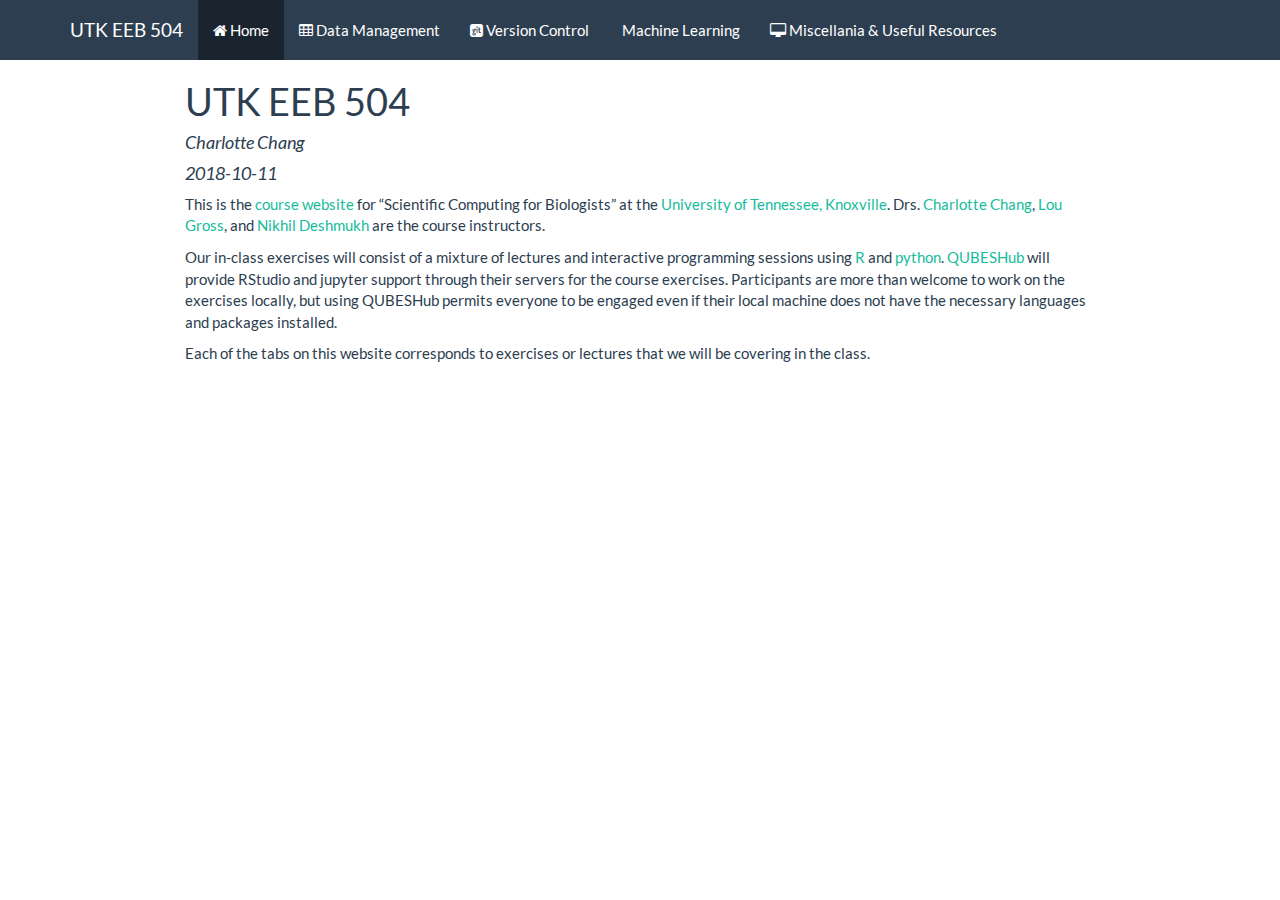
<file: docs/index.html>
<!DOCTYPE html>

<html xmlns="http://www.w3.org/1999/xhtml">

<head>

<meta charset="utf-8" />
<meta http-equiv="Content-Type" content="text/html; charset=utf-8" />
<meta name="generator" content="pandoc" />


<meta name="author" content="Charlotte Chang" />

<meta name="date" content="2018-10-11" />

<title>UTK EEB 504</title>

<script src="site_libs/jquery-1.11.3/jquery.min.js"></script>
<meta name="viewport" content="width=device-width, initial-scale=1" />
<link href="site_libs/bootstrap-3.3.5/css/flatly.min.css" rel="stylesheet" />
<script src="site_libs/bootstrap-3.3.5/js/bootstrap.min.js"></script>
<script src="site_libs/bootstrap-3.3.5/shim/html5shiv.min.js"></script>
<script src="site_libs/bootstrap-3.3.5/shim/respond.min.js"></script>
<script src="site_libs/navigation-1.1/tabsets.js"></script>
<link href="site_libs/highlightjs-9.12.0/default.css" rel="stylesheet" />
<script src="site_libs/highlightjs-9.12.0/highlight.js"></script>
<link href="site_libs/font-awesome-4.5.0/css/font-awesome.min.css" rel="stylesheet" />

<style type="text/css">code{white-space: pre;}</style>
<style type="text/css">
  pre:not([class]) {
    background-color: white;
  }
</style>
<script type="text/javascript">
if (window.hljs) {
  hljs.configure({languages: []});
  hljs.initHighlightingOnLoad();
  if (document.readyState && document.readyState === "complete") {
    window.setTimeout(function() { hljs.initHighlighting(); }, 0);
  }
}
</script>



<style type="text/css">
h1 {
  font-size: 34px;
}
h1.title {
  font-size: 38px;
}
h2 {
  font-size: 30px;
}
h3 {
  font-size: 24px;
}
h4 {
  font-size: 18px;
}
h5 {
  font-size: 16px;
}
h6 {
  font-size: 12px;
}
.table th:not([align]) {
  text-align: left;
}
</style>

<link rel="stylesheet" href="style.css" type="text/css" />

</head>

<body>

<style type = "text/css">
.main-container {
  max-width: 940px;
  margin-left: auto;
  margin-right: auto;
}
code {
  color: inherit;
  background-color: rgba(0, 0, 0, 0.04);
}
img {
  max-width:100%;
  height: auto;
}
.tabbed-pane {
  padding-top: 12px;
}
button.code-folding-btn:focus {
  outline: none;
}
</style>


<style type="text/css">
/* padding for bootstrap navbar */
body {
  padding-top: 60px;
  padding-bottom: 40px;
}
/* offset scroll position for anchor links (for fixed navbar)  */
.section h1 {
  padding-top: 65px;
  margin-top: -65px;
}

.section h2 {
  padding-top: 65px;
  margin-top: -65px;
}
.section h3 {
  padding-top: 65px;
  margin-top: -65px;
}
.section h4 {
  padding-top: 65px;
  margin-top: -65px;
}
.section h5 {
  padding-top: 65px;
  margin-top: -65px;
}
.section h6 {
  padding-top: 65px;
  margin-top: -65px;
}
</style>

<script>
// manage active state of menu based on current page
$(document).ready(function () {
  // active menu anchor
  href = window.location.pathname
  href = href.substr(href.lastIndexOf('/') + 1)
  if (href === "")
    href = "index.html";
  var menuAnchor = $('a[href="' + href + '"]');

  // mark it active
  menuAnchor.parent().addClass('active');

  // if it's got a parent navbar menu mark it active as well
  menuAnchor.closest('li.dropdown').addClass('active');
});
</script>


<div class="container-fluid main-container">

<!-- tabsets -->
<script>
$(document).ready(function () {
  window.buildTabsets("TOC");
});
</script>

<!-- code folding -->






<div class="navbar navbar-default  navbar-fixed-top" role="navigation">
  <div class="container">
    <div class="navbar-header">
      <button type="button" class="navbar-toggle collapsed" data-toggle="collapse" data-target="#navbar">
        <span class="icon-bar"></span>
        <span class="icon-bar"></span>
        <span class="icon-bar"></span>
      </button>
      <a class="navbar-brand" href="index.html">UTK EEB 504</a>
    </div>
    <div id="navbar" class="navbar-collapse collapse">
      <ul class="nav navbar-nav">
        <li>
  <a href="index.html">
    <span class="fa fa-home"></span>
     
    Home
  </a>
</li>
<li>
  <a href="datamgmt.html">
    <span class="fa fa-table"></span>
     
    Data Management
  </a>
</li>
<li>
  <a href="gitvc.html">
    <span class="fa fa-git-square"></span>
     
    Version Control
  </a>
</li>
<li>
  <a href="mlintro.html">
    <span class="fa fa-chart-bar"></span>
     
    Machine Learning
  </a>
</li>
<li>
  <a href="miscoutlink.html">
    <span class="fa fa-desktop"></span>
     
    Miscellania &amp; Useful Resources
  </a>
</li>
      </ul>
      <ul class="nav navbar-nav navbar-right">
        
      </ul>
    </div><!--/.nav-collapse -->
  </div><!--/.container -->
</div><!--/.navbar -->

<div class="fluid-row" id="header">



<h1 class="title toc-ignore">UTK EEB 504</h1>
<h4 class="author"><em>Charlotte Chang</em></h4>
<h4 class="date"><em>2018-10-11</em></h4>

</div>


<p>This is the <a href="https://charlottehchang.github.io/EEB504/">course website</a> for “Scientific Computing for Biologists” at the <a href="https://eeb.utk.edu/">University of Tennessee, Knoxville</a>. Drs. <a href="http://charlottehchang.github.io">Charlotte Chang</a>, <a href="http://www.tiem.utk.edu/~gross/">Lou Gross</a>, and <a href="https://www.linkedin.com/in/nikhil-d-aa55676/">Nikhil Deshmukh</a> are the course instructors.</p>
<p>Our in-class exercises will consist of a mixture of lectures and interactive programming sessions using <a href="https://cran.r-project.org/">R</a> and <a href="https://www.anaconda.com/download/">python</a>. <a href="https://qubeshub.org/community/groups/utk_eeb_504">QUBESHub</a> will provide RStudio and jupyter support through their servers for the course exercises. Participants are more than welcome to work on the exercises locally, but using QUBESHub permits everyone to be engaged even if their local machine does not have the necessary languages and packages installed.</p>
<p>Each of the tabs on this website corresponds to exercises or lectures that we will be covering in the class.</p>




</div>

<script>

// add bootstrap table styles to pandoc tables
function bootstrapStylePandocTables() {
  $('tr.header').parent('thead').parent('table').addClass('table table-condensed');
}
$(document).ready(function () {
  bootstrapStylePandocTables();
});


</script>

<!-- dynamically load mathjax for compatibility with self-contained -->
<script>
  (function () {
    var script = document.createElement("script");
    script.type = "text/javascript";
    script.src  = "https://mathjax.rstudio.com/latest/MathJax.js?config=TeX-AMS-MML_HTMLorMML";
    document.getElementsByTagName("head")[0].appendChild(script);
  })();
</script>

</body>
</html>
</file>
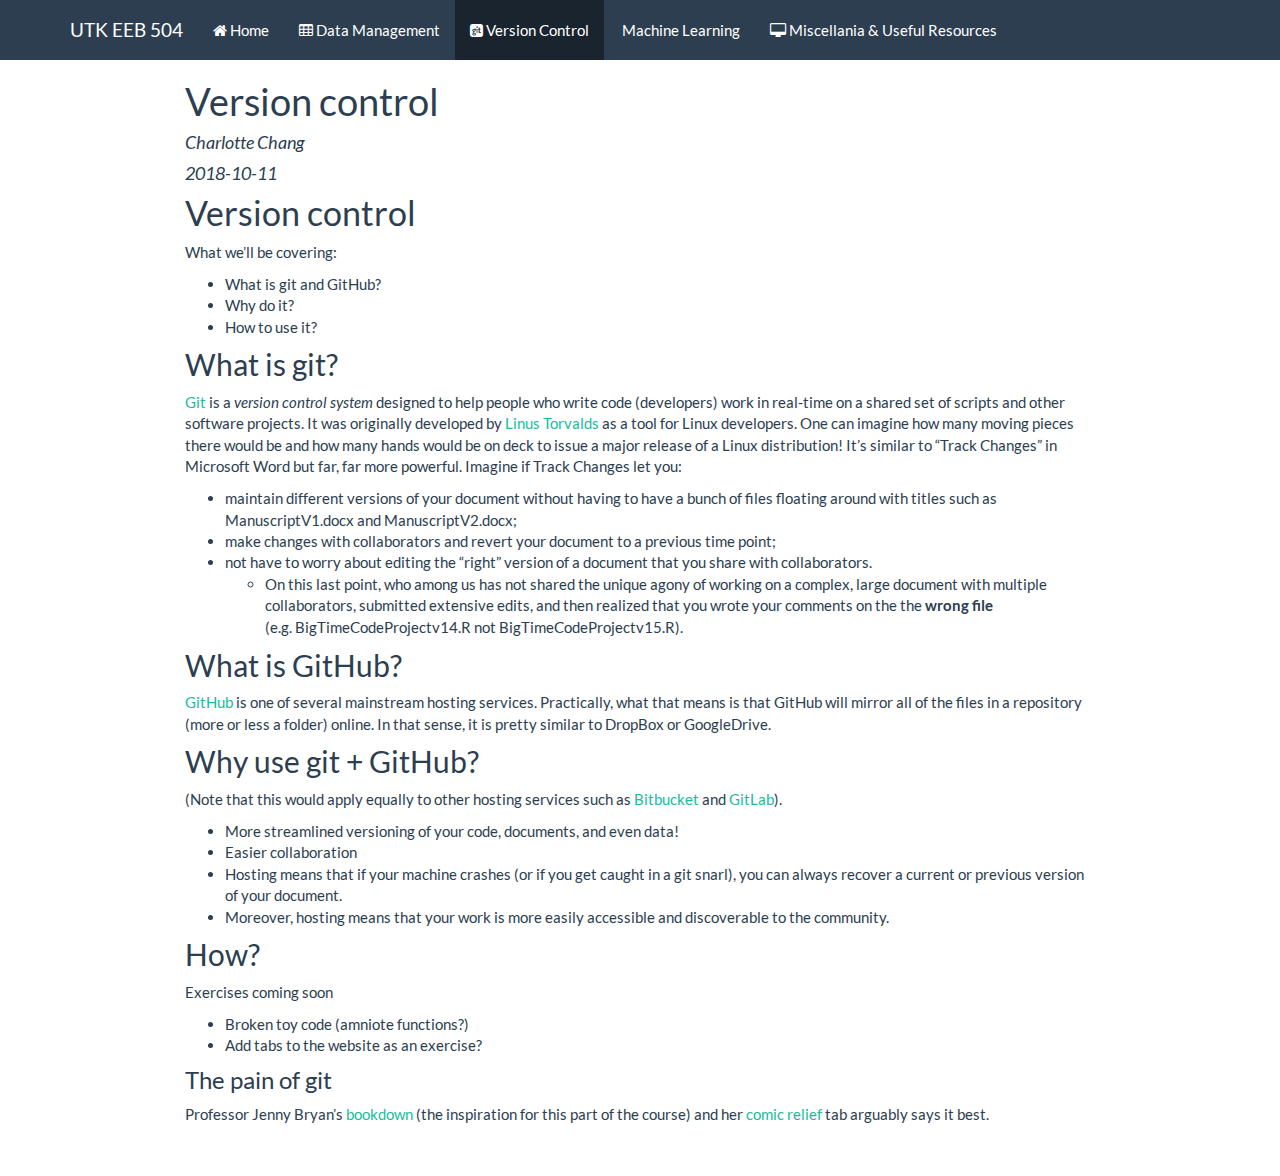
<file: docs/gitvc.html>
<!DOCTYPE html>

<html xmlns="http://www.w3.org/1999/xhtml">

<head>

<meta charset="utf-8" />
<meta http-equiv="Content-Type" content="text/html; charset=utf-8" />
<meta name="generator" content="pandoc" />


<meta name="author" content="Charlotte Chang" />

<meta name="date" content="2018-10-11" />

<title>Version control</title>

<script src="site_libs/jquery-1.11.3/jquery.min.js"></script>
<meta name="viewport" content="width=device-width, initial-scale=1" />
<link href="site_libs/bootstrap-3.3.5/css/flatly.min.css" rel="stylesheet" />
<script src="site_libs/bootstrap-3.3.5/js/bootstrap.min.js"></script>
<script src="site_libs/bootstrap-3.3.5/shim/html5shiv.min.js"></script>
<script src="site_libs/bootstrap-3.3.5/shim/respond.min.js"></script>
<script src="site_libs/navigation-1.1/tabsets.js"></script>
<link href="site_libs/highlightjs-9.12.0/default.css" rel="stylesheet" />
<script src="site_libs/highlightjs-9.12.0/highlight.js"></script>
<link href="site_libs/font-awesome-4.5.0/css/font-awesome.min.css" rel="stylesheet" />

<style type="text/css">code{white-space: pre;}</style>
<style type="text/css">
  pre:not([class]) {
    background-color: white;
  }
</style>
<script type="text/javascript">
if (window.hljs) {
  hljs.configure({languages: []});
  hljs.initHighlightingOnLoad();
  if (document.readyState && document.readyState === "complete") {
    window.setTimeout(function() { hljs.initHighlighting(); }, 0);
  }
}
</script>



<style type="text/css">
h1 {
  font-size: 34px;
}
h1.title {
  font-size: 38px;
}
h2 {
  font-size: 30px;
}
h3 {
  font-size: 24px;
}
h4 {
  font-size: 18px;
}
h5 {
  font-size: 16px;
}
h6 {
  font-size: 12px;
}
.table th:not([align]) {
  text-align: left;
}
</style>

<link rel="stylesheet" href="style.css" type="text/css" />

</head>

<body>

<style type = "text/css">
.main-container {
  max-width: 940px;
  margin-left: auto;
  margin-right: auto;
}
code {
  color: inherit;
  background-color: rgba(0, 0, 0, 0.04);
}
img {
  max-width:100%;
  height: auto;
}
.tabbed-pane {
  padding-top: 12px;
}
button.code-folding-btn:focus {
  outline: none;
}
</style>


<style type="text/css">
/* padding for bootstrap navbar */
body {
  padding-top: 60px;
  padding-bottom: 40px;
}
/* offset scroll position for anchor links (for fixed navbar)  */
.section h1 {
  padding-top: 65px;
  margin-top: -65px;
}

.section h2 {
  padding-top: 65px;
  margin-top: -65px;
}
.section h3 {
  padding-top: 65px;
  margin-top: -65px;
}
.section h4 {
  padding-top: 65px;
  margin-top: -65px;
}
.section h5 {
  padding-top: 65px;
  margin-top: -65px;
}
.section h6 {
  padding-top: 65px;
  margin-top: -65px;
}
</style>

<script>
// manage active state of menu based on current page
$(document).ready(function () {
  // active menu anchor
  href = window.location.pathname
  href = href.substr(href.lastIndexOf('/') + 1)
  if (href === "")
    href = "index.html";
  var menuAnchor = $('a[href="' + href + '"]');

  // mark it active
  menuAnchor.parent().addClass('active');

  // if it's got a parent navbar menu mark it active as well
  menuAnchor.closest('li.dropdown').addClass('active');
});
</script>


<div class="container-fluid main-container">

<!-- tabsets -->
<script>
$(document).ready(function () {
  window.buildTabsets("TOC");
});
</script>

<!-- code folding -->






<div class="navbar navbar-default  navbar-fixed-top" role="navigation">
  <div class="container">
    <div class="navbar-header">
      <button type="button" class="navbar-toggle collapsed" data-toggle="collapse" data-target="#navbar">
        <span class="icon-bar"></span>
        <span class="icon-bar"></span>
        <span class="icon-bar"></span>
      </button>
      <a class="navbar-brand" href="index.html">UTK EEB 504</a>
    </div>
    <div id="navbar" class="navbar-collapse collapse">
      <ul class="nav navbar-nav">
        <li>
  <a href="index.html">
    <span class="fa fa-home"></span>
     
    Home
  </a>
</li>
<li>
  <a href="datamgmt.html">
    <span class="fa fa-table"></span>
     
    Data Management
  </a>
</li>
<li>
  <a href="gitvc.html">
    <span class="fa fa-git-square"></span>
     
    Version Control
  </a>
</li>
<li>
  <a href="mlintro.html">
    <span class="fa fa-chart-bar"></span>
     
    Machine Learning
  </a>
</li>
<li>
  <a href="miscoutlink.html">
    <span class="fa fa-desktop"></span>
     
    Miscellania &amp; Useful Resources
  </a>
</li>
      </ul>
      <ul class="nav navbar-nav navbar-right">
        
      </ul>
    </div><!--/.nav-collapse -->
  </div><!--/.container -->
</div><!--/.navbar -->

<div class="fluid-row" id="header">



<h1 class="title toc-ignore">Version control</h1>
<h4 class="author"><em>Charlotte Chang</em></h4>
<h4 class="date"><em>2018-10-11</em></h4>

</div>


<div id="version-control" class="section level1">
<h1>Version control</h1>
<p>What we’ll be covering:</p>
<ul>
<li>What is git and GitHub?</li>
<li>Why do it?</li>
<li>How to use it?</li>
</ul>
<div id="what-is-git" class="section level2">
<h2>What is git?</h2>
<p><a href="http://git-scm.com/">Git</a> is a <em>version control system</em> designed to help people who write code (developers) work in real-time on a shared set of scripts and other software projects. It was originally developed by <a href="https://www.linuxfoundation.org/blog/2015/04/10-years-of-git-an-interview-with-git-creator-linus-torvalds/">Linus Torvalds</a> as a tool for Linux developers. One can imagine how many moving pieces there would be and how many hands would be on deck to issue a major release of a Linux distribution! It’s similar to “Track Changes” in Microsoft Word but far, far more powerful. Imagine if Track Changes let you:</p>
<ul>
<li>maintain different versions of your document without having to have a bunch of files floating around with titles such as ManuscriptV1.docx and ManuscriptV2.docx;</li>
<li>make changes with collaborators and revert your document to a previous time point;</li>
<li>not have to worry about editing the “right” version of a document that you share with collaborators.
<ul>
<li>On this last point, who among us has not shared the unique agony of working on a complex, large document with multiple collaborators, submitted extensive edits, and then realized that you wrote your comments on the the <strong>wrong file</strong> (e.g. BigTimeCodeProjectv14.R not BigTimeCodeProjectv15.R).</li>
</ul></li>
</ul>
</div>
<div id="what-is-github" class="section level2">
<h2>What is GitHub?</h2>
<p><a href="https://github.com/">GitHub</a> is one of several mainstream hosting services. Practically, what that means is that GitHub will mirror all of the files in a repository (more or less a folder) online. In that sense, it is pretty similar to DropBox or GoogleDrive.</p>
</div>
<div id="why-use-git-github" class="section level2">
<h2>Why use git + GitHub?</h2>
<p>(Note that this would apply equally to other hosting services such as <a href="https://bitbucket.org/">Bitbucket</a> and <a href="https://about.gitlab.com/">GitLab</a>).</p>
<ul>
<li>More streamlined versioning of your code, documents, and even data!</li>
<li>Easier collaboration</li>
<li>Hosting means that if your machine crashes (or if you get caught in a git snarl), you can always recover a current or previous version of your document.</li>
<li>Moreover, hosting means that your work is more easily accessible and discoverable to the community.</li>
</ul>
</div>
<div id="how" class="section level2">
<h2>How?</h2>
<p>Exercises coming soon</p>
<ul>
<li>Broken toy code (amniote functions?)</li>
<li>Add tabs to the website as an exercise?</li>
</ul>
<div id="the-pain-of-git" class="section level3">
<h3>The pain of git</h3>
<p>Professor Jenny Bryan’s <a href="http://happygitwithr.com/big-picture.html">bookdown</a> (the inspiration for this part of the course) and her <a href="http://happygitwithr.com/rmd-test-drive.html">comic relief</a> tab arguably says it best.</p>
</div>
</div>
</div>




</div>

<script>

// add bootstrap table styles to pandoc tables
function bootstrapStylePandocTables() {
  $('tr.header').parent('thead').parent('table').addClass('table table-condensed');
}
$(document).ready(function () {
  bootstrapStylePandocTables();
});


</script>

<!-- dynamically load mathjax for compatibility with self-contained -->
<script>
  (function () {
    var script = document.createElement("script");
    script.type = "text/javascript";
    script.src  = "https://mathjax.rstudio.com/latest/MathJax.js?config=TeX-AMS-MML_HTMLorMML";
    document.getElementsByTagName("head")[0].appendChild(script);
  })();
</script>

</body>
</html>
</file>
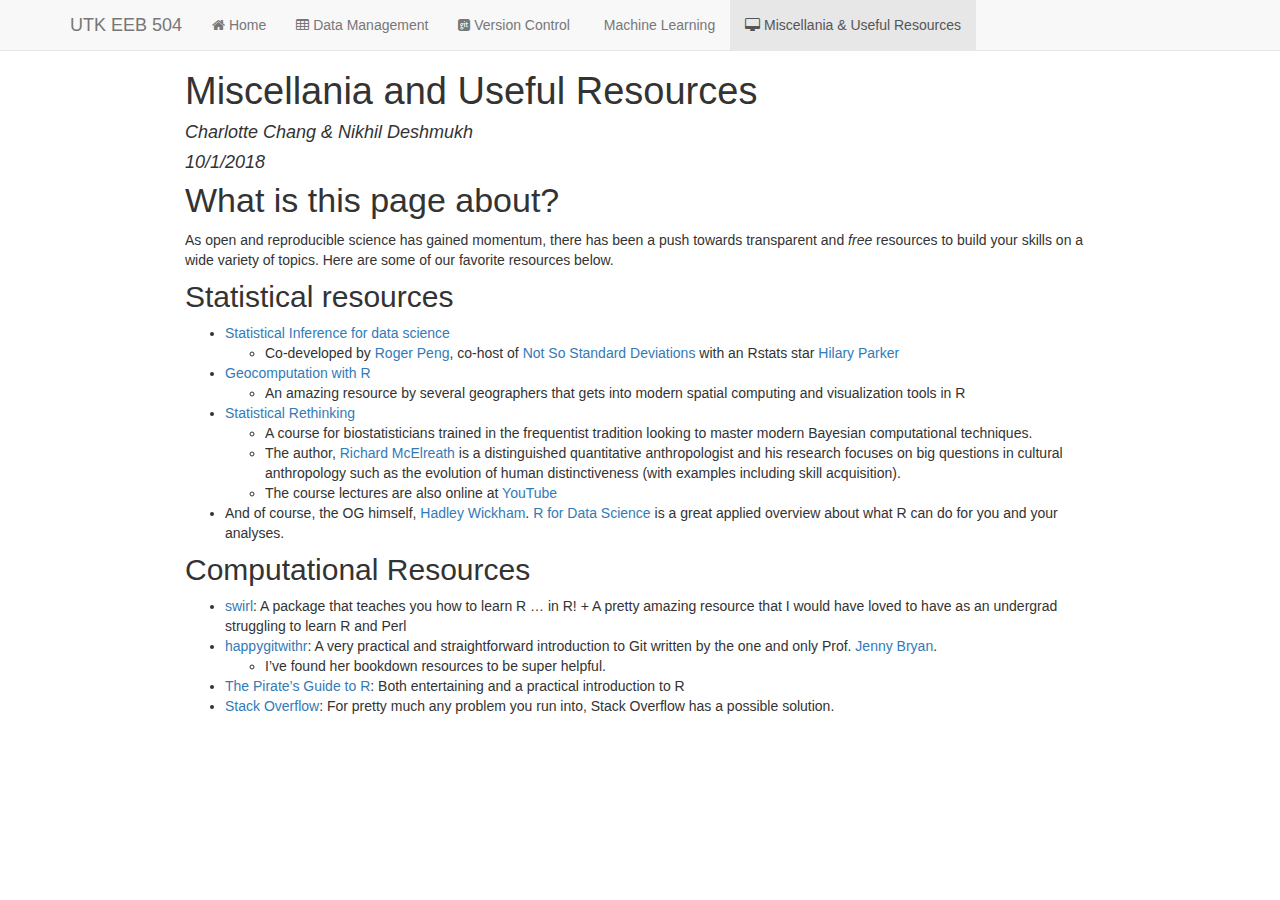
<file: docs/miscoutlink.html>
<!DOCTYPE html>

<html xmlns="http://www.w3.org/1999/xhtml">

<head>

<meta charset="utf-8" />
<meta http-equiv="Content-Type" content="text/html; charset=utf-8" />
<meta name="generator" content="pandoc" />


<meta name="author" content="Charlotte Chang &amp; Nikhil Deshmukh" />


<title>Miscellania and Useful Resources</title>

<script src="site_libs/jquery-1.11.3/jquery.min.js"></script>
<meta name="viewport" content="width=device-width, initial-scale=1" />
<link href="site_libs/bootstrap-3.3.5/css/bootstrap.min.css" rel="stylesheet" />
<script src="site_libs/bootstrap-3.3.5/js/bootstrap.min.js"></script>
<script src="site_libs/bootstrap-3.3.5/shim/html5shiv.min.js"></script>
<script src="site_libs/bootstrap-3.3.5/shim/respond.min.js"></script>
<script src="site_libs/navigation-1.1/tabsets.js"></script>
<link href="site_libs/highlightjs-9.12.0/default.css" rel="stylesheet" />
<script src="site_libs/highlightjs-9.12.0/highlight.js"></script>
<link href="site_libs/font-awesome-4.5.0/css/font-awesome.min.css" rel="stylesheet" />

<style type="text/css">code{white-space: pre;}</style>
<style type="text/css">
  pre:not([class]) {
    background-color: white;
  }
</style>
<script type="text/javascript">
if (window.hljs) {
  hljs.configure({languages: []});
  hljs.initHighlightingOnLoad();
  if (document.readyState && document.readyState === "complete") {
    window.setTimeout(function() { hljs.initHighlighting(); }, 0);
  }
}
</script>



<style type="text/css">
h1 {
  font-size: 34px;
}
h1.title {
  font-size: 38px;
}
h2 {
  font-size: 30px;
}
h3 {
  font-size: 24px;
}
h4 {
  font-size: 18px;
}
h5 {
  font-size: 16px;
}
h6 {
  font-size: 12px;
}
.table th:not([align]) {
  text-align: left;
}
</style>


</head>

<body>

<style type = "text/css">
.main-container {
  max-width: 940px;
  margin-left: auto;
  margin-right: auto;
}
code {
  color: inherit;
  background-color: rgba(0, 0, 0, 0.04);
}
img {
  max-width:100%;
  height: auto;
}
.tabbed-pane {
  padding-top: 12px;
}
button.code-folding-btn:focus {
  outline: none;
}
</style>


<style type="text/css">
/* padding for bootstrap navbar */
body {
  padding-top: 51px;
  padding-bottom: 40px;
}
/* offset scroll position for anchor links (for fixed navbar)  */
.section h1 {
  padding-top: 56px;
  margin-top: -56px;
}

.section h2 {
  padding-top: 56px;
  margin-top: -56px;
}
.section h3 {
  padding-top: 56px;
  margin-top: -56px;
}
.section h4 {
  padding-top: 56px;
  margin-top: -56px;
}
.section h5 {
  padding-top: 56px;
  margin-top: -56px;
}
.section h6 {
  padding-top: 56px;
  margin-top: -56px;
}
</style>

<script>
// manage active state of menu based on current page
$(document).ready(function () {
  // active menu anchor
  href = window.location.pathname
  href = href.substr(href.lastIndexOf('/') + 1)
  if (href === "")
    href = "index.html";
  var menuAnchor = $('a[href="' + href + '"]');

  // mark it active
  menuAnchor.parent().addClass('active');

  // if it's got a parent navbar menu mark it active as well
  menuAnchor.closest('li.dropdown').addClass('active');
});
</script>


<div class="container-fluid main-container">

<!-- tabsets -->
<script>
$(document).ready(function () {
  window.buildTabsets("TOC");
});
</script>

<!-- code folding -->






<div class="navbar navbar-default  navbar-fixed-top" role="navigation">
  <div class="container">
    <div class="navbar-header">
      <button type="button" class="navbar-toggle collapsed" data-toggle="collapse" data-target="#navbar">
        <span class="icon-bar"></span>
        <span class="icon-bar"></span>
        <span class="icon-bar"></span>
      </button>
      <a class="navbar-brand" href="index.html">UTK EEB 504</a>
    </div>
    <div id="navbar" class="navbar-collapse collapse">
      <ul class="nav navbar-nav">
        <li>
  <a href="index.html">
    <span class="fa fa-home"></span>
     
    Home
  </a>
</li>
<li>
  <a href="datamgmt.html">
    <span class="fa fa-table"></span>
     
    Data Management
  </a>
</li>
<li>
  <a href="gitvc.html">
    <span class="fa fa-git-square"></span>
     
    Version Control
  </a>
</li>
<li>
  <a href="mlintro.html">
    <span class="fa fa-chart-bar"></span>
     
    Machine Learning
  </a>
</li>
<li>
  <a href="miscoutlink.html">
    <span class="fa fa-desktop"></span>
     
    Miscellania &amp; Useful Resources
  </a>
</li>
      </ul>
      <ul class="nav navbar-nav navbar-right">
        
      </ul>
    </div><!--/.nav-collapse -->
  </div><!--/.container -->
</div><!--/.navbar -->

<div class="fluid-row" id="header">



<h1 class="title toc-ignore">Miscellania and Useful Resources</h1>
<h4 class="author"><em>Charlotte Chang &amp; Nikhil Deshmukh</em></h4>
<h4 class="date"><em>10/1/2018</em></h4>

</div>


<div id="what-is-this-page-about" class="section level1">
<h1>What is this page about?</h1>
<p>As open and reproducible science has gained momentum, there has been a push towards transparent and <em>free</em> resources to build your skills on a wide variety of topics. Here are some of our favorite resources below.</p>
<div id="statistical-resources" class="section level2">
<h2>Statistical resources</h2>
<ul>
<li><a href="https://rpubs.com/rellison/89834">Statistical Inference for data science</a>
<ul>
<li>Co-developed by <a href="http://www.biostat.jhsph.edu/~rpeng/">Roger Peng</a>, co-host of <a href="http://nssdeviations.com/">Not So Standard Deviations</a> with an Rstats star <a href="https://twitter.com/hspter">Hilary Parker</a></li>
</ul></li>
<li><a href="https://geocompr.robinlovelace.net/intro.html">Geocomputation with R</a>
<ul>
<li>An amazing resource by several geographers that gets into modern spatial computing and visualization tools in R</li>
</ul></li>
<li><a href="https://github.com/rmcelreath/rethinking">Statistical Rethinking</a>
<ul>
<li>A course for biostatisticians trained in the frequentist tradition looking to master modern Bayesian computational techniques.</li>
<li>The author, <a href="http://xcelab.net/rm">Richard McElreath</a> is a distinguished quantitative anthropologist and his research focuses on big questions in cultural anthropology such as the evolution of human distinctiveness (with examples including skill acquisition).</li>
<li>The course lectures are also online at <a href="https://www.youtube.com/watch?v=oy7Ks3YfbDg&amp;list=PLDcUM9US4XdM9_N6XUUFrhghGJ4K25bFc">YouTube</a></li>
</ul></li>
<li>And of course, the OG himself, <a href="hadley.nz">Hadley Wickham</a>. <a href="http://r4ds.had.co.nz/">R for Data Science</a> is a great applied overview about what R can do for you and your analyses.</li>
</ul>
</div>
<div id="computational-resources" class="section level2">
<h2>Computational Resources</h2>
<ul>
<li><a href="https://swirlstats.com/">swirl</a>: A package that teaches you how to learn R … in R! + A pretty amazing resource that I would have loved to have as an undergrad struggling to learn R and Perl</li>
<li><a href="http://happygitwithr.com/big-picture.html">happygitwithr</a>: A very practical and straightforward introduction to Git written by the one and only Prof. <a href="https://github.com/jennybc">Jenny Bryan</a>.
<ul>
<li>I’ve found her bookdown resources to be super helpful.</li>
</ul></li>
<li><a href="https://bookdown.org/ndphillips/YaRrr/">The Pirate’s Guide to R</a>: Both entertaining and a practical introduction to R</li>
<li><a href="https://stackoverflow.com">Stack Overflow</a>: For pretty much any problem you run into, Stack Overflow has a possible solution.</li>
</ul>
</div>
</div>




</div>

<script>

// add bootstrap table styles to pandoc tables
function bootstrapStylePandocTables() {
  $('tr.header').parent('thead').parent('table').addClass('table table-condensed');
}
$(document).ready(function () {
  bootstrapStylePandocTables();
});


</script>

<!-- dynamically load mathjax for compatibility with self-contained -->
<script>
  (function () {
    var script = document.createElement("script");
    script.type = "text/javascript";
    script.src  = "https://mathjax.rstudio.com/latest/MathJax.js?config=TeX-AMS-MML_HTMLorMML";
    document.getElementsByTagName("head")[0].appendChild(script);
  })();
</script>

</body>
</html>
</file>
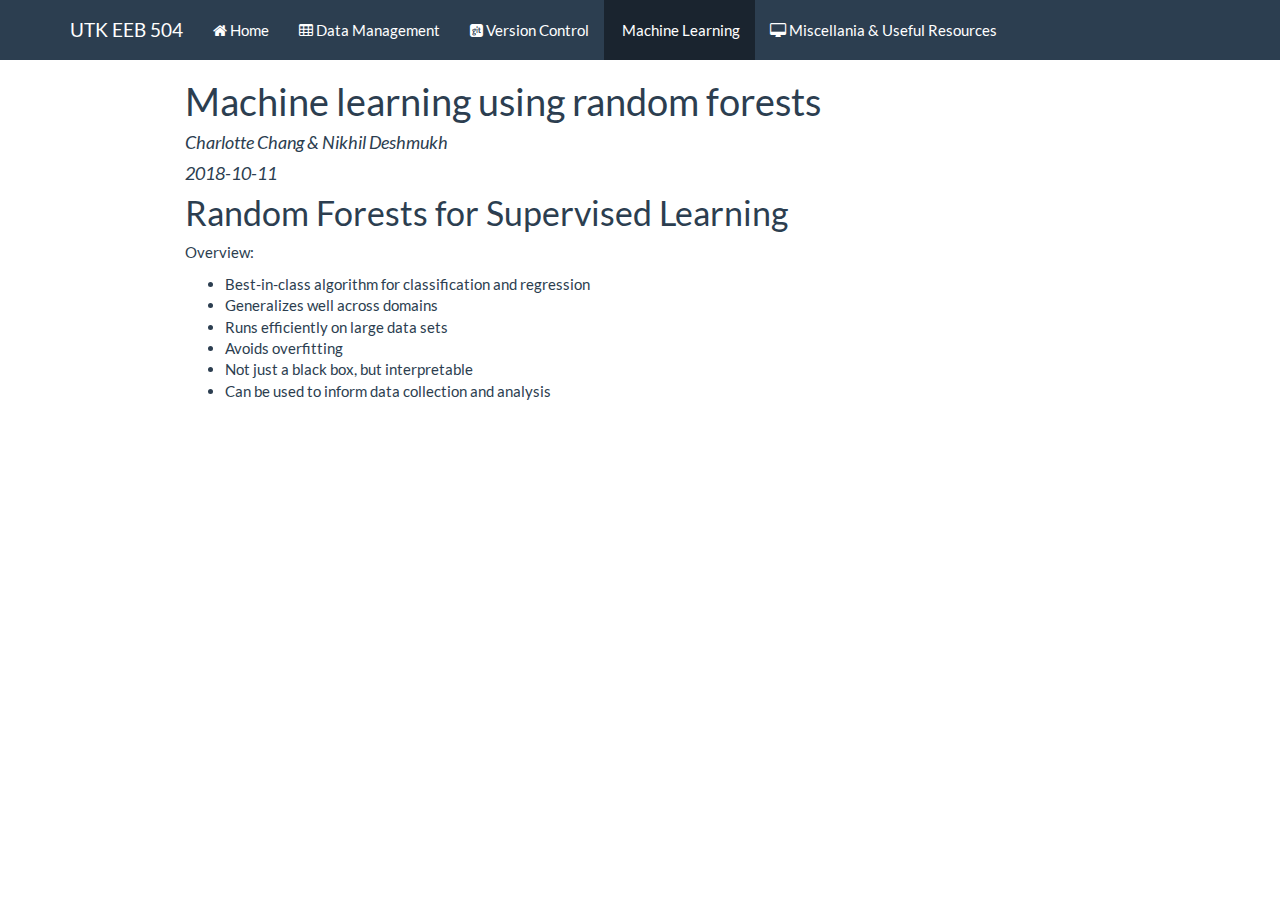
<file: docs/mlintro.html>
<!DOCTYPE html>

<html xmlns="http://www.w3.org/1999/xhtml">

<head>

<meta charset="utf-8" />
<meta http-equiv="Content-Type" content="text/html; charset=utf-8" />
<meta name="generator" content="pandoc" />


<meta name="author" content="Charlotte Chang &amp; Nikhil Deshmukh" />

<meta name="date" content="2018-10-11" />

<title>Machine learning using random forests</title>

<script src="site_libs/jquery-1.11.3/jquery.min.js"></script>
<meta name="viewport" content="width=device-width, initial-scale=1" />
<link href="site_libs/bootstrap-3.3.5/css/flatly.min.css" rel="stylesheet" />
<script src="site_libs/bootstrap-3.3.5/js/bootstrap.min.js"></script>
<script src="site_libs/bootstrap-3.3.5/shim/html5shiv.min.js"></script>
<script src="site_libs/bootstrap-3.3.5/shim/respond.min.js"></script>
<script src="site_libs/navigation-1.1/tabsets.js"></script>
<link href="site_libs/highlightjs-9.12.0/default.css" rel="stylesheet" />
<script src="site_libs/highlightjs-9.12.0/highlight.js"></script>
<link href="site_libs/font-awesome-4.5.0/css/font-awesome.min.css" rel="stylesheet" />

<style type="text/css">code{white-space: pre;}</style>
<style type="text/css">
  pre:not([class]) {
    background-color: white;
  }
</style>
<script type="text/javascript">
if (window.hljs) {
  hljs.configure({languages: []});
  hljs.initHighlightingOnLoad();
  if (document.readyState && document.readyState === "complete") {
    window.setTimeout(function() { hljs.initHighlighting(); }, 0);
  }
}
</script>



<style type="text/css">
h1 {
  font-size: 34px;
}
h1.title {
  font-size: 38px;
}
h2 {
  font-size: 30px;
}
h3 {
  font-size: 24px;
}
h4 {
  font-size: 18px;
}
h5 {
  font-size: 16px;
}
h6 {
  font-size: 12px;
}
.table th:not([align]) {
  text-align: left;
}
</style>

<link rel="stylesheet" href="style.css" type="text/css" />

</head>

<body>

<style type = "text/css">
.main-container {
  max-width: 940px;
  margin-left: auto;
  margin-right: auto;
}
code {
  color: inherit;
  background-color: rgba(0, 0, 0, 0.04);
}
img {
  max-width:100%;
  height: auto;
}
.tabbed-pane {
  padding-top: 12px;
}
button.code-folding-btn:focus {
  outline: none;
}
</style>


<style type="text/css">
/* padding for bootstrap navbar */
body {
  padding-top: 60px;
  padding-bottom: 40px;
}
/* offset scroll position for anchor links (for fixed navbar)  */
.section h1 {
  padding-top: 65px;
  margin-top: -65px;
}

.section h2 {
  padding-top: 65px;
  margin-top: -65px;
}
.section h3 {
  padding-top: 65px;
  margin-top: -65px;
}
.section h4 {
  padding-top: 65px;
  margin-top: -65px;
}
.section h5 {
  padding-top: 65px;
  margin-top: -65px;
}
.section h6 {
  padding-top: 65px;
  margin-top: -65px;
}
</style>

<script>
// manage active state of menu based on current page
$(document).ready(function () {
  // active menu anchor
  href = window.location.pathname
  href = href.substr(href.lastIndexOf('/') + 1)
  if (href === "")
    href = "index.html";
  var menuAnchor = $('a[href="' + href + '"]');

  // mark it active
  menuAnchor.parent().addClass('active');

  // if it's got a parent navbar menu mark it active as well
  menuAnchor.closest('li.dropdown').addClass('active');
});
</script>


<div class="container-fluid main-container">

<!-- tabsets -->
<script>
$(document).ready(function () {
  window.buildTabsets("TOC");
});
</script>

<!-- code folding -->






<div class="navbar navbar-default  navbar-fixed-top" role="navigation">
  <div class="container">
    <div class="navbar-header">
      <button type="button" class="navbar-toggle collapsed" data-toggle="collapse" data-target="#navbar">
        <span class="icon-bar"></span>
        <span class="icon-bar"></span>
        <span class="icon-bar"></span>
      </button>
      <a class="navbar-brand" href="index.html">UTK EEB 504</a>
    </div>
    <div id="navbar" class="navbar-collapse collapse">
      <ul class="nav navbar-nav">
        <li>
  <a href="index.html">
    <span class="fa fa-home"></span>
     
    Home
  </a>
</li>
<li>
  <a href="datamgmt.html">
    <span class="fa fa-table"></span>
     
    Data Management
  </a>
</li>
<li>
  <a href="gitvc.html">
    <span class="fa fa-git-square"></span>
     
    Version Control
  </a>
</li>
<li>
  <a href="mlintro.html">
    <span class="fa fa-chart-bar"></span>
     
    Machine Learning
  </a>
</li>
<li>
  <a href="miscoutlink.html">
    <span class="fa fa-desktop"></span>
     
    Miscellania &amp; Useful Resources
  </a>
</li>
      </ul>
      <ul class="nav navbar-nav navbar-right">
        
      </ul>
    </div><!--/.nav-collapse -->
  </div><!--/.container -->
</div><!--/.navbar -->

<div class="fluid-row" id="header">



<h1 class="title toc-ignore">Machine learning using random forests</h1>
<h4 class="author"><em>Charlotte Chang &amp; Nikhil Deshmukh</em></h4>
<h4 class="date"><em>2018-10-11</em></h4>

</div>


<div id="random-forests-for-supervised-learning" class="section level1">
<h1>Random Forests for Supervised Learning</h1>
<p>Overview:</p>
<ul>
<li>Best-in-class algorithm for classification and regression</li>
<li>Generalizes well across domains</li>
<li>Runs efficiently on large data sets</li>
<li>Avoids overfitting</li>
<li>Not just a black box, but interpretable</li>
<li>Can be used to inform data collection and analysis</li>
</ul>
</div>




</div>

<script>

// add bootstrap table styles to pandoc tables
function bootstrapStylePandocTables() {
  $('tr.header').parent('thead').parent('table').addClass('table table-condensed');
}
$(document).ready(function () {
  bootstrapStylePandocTables();
});


</script>

<!-- dynamically load mathjax for compatibility with self-contained -->
<script>
  (function () {
    var script = document.createElement("script");
    script.type = "text/javascript";
    script.src  = "https://mathjax.rstudio.com/latest/MathJax.js?config=TeX-AMS-MML_HTMLorMML";
    document.getElementsByTagName("head")[0].appendChild(script);
  })();
</script>

</body>
</html>
</file>
<file: docs/site_libs/highlightjs-9.12.0/default.css>
.hljs-literal {
  color: #990073;
}

.hljs-number {
  color: #099;
}

.hljs-comment {
  color: #998;
  font-style: italic;
}

.hljs-keyword {
  color: #900;
  font-weight: bold;
}

.hljs-string {
  color: #d14;
}
</file>
<file: docs/style.css>
img {
  width: 400px;
  display: block;
  margin: 0 auto;
}
</file>
<file: docs/site_libs/bootstrap-3.3.5/css/flatly.min.css>
@font-face {
  font-family: 'Lato';
  font-style: normal;
  font-weight: 400;
  src: url(fonts/Lato.ttf) format('truetype');
}
@font-face {
  font-family: 'Lato';
  font-style: normal;
  font-weight: 700;
  src: url(fonts/LatoBold.ttf) format('truetype');
}
@font-face {
  font-family: 'Lato';
  font-style: italic;
  font-weight: 400;
  src: url(fonts/LatoItalic.ttf) format('truetype');
}

/*!
 * bootswatch v3.3.6
 * Homepage: http://bootswatch.com
 * Copyright 2012-2015 Thomas Park
 * Licensed under MIT
 * Based on Bootstrap
*//*!
 * Bootstrap v3.3.6 (http://getbootstrap.com)
 * Copyright 2011-2015 Twitter, Inc.
 * Licensed under MIT (https://github.com/twbs/bootstrap/blob/master/LICENSE)
 *//*! normalize.css v3.0.3 | MIT License | github.com/necolas/normalize.css */html{font-family:sans-serif;-ms-text-size-adjust:100%;-webkit-text-size-adjust:100%}body{margin:0}article,aside,details,figcaption,figure,footer,header,hgroup,main,menu,nav,section,summary{display:block}audio,canvas,progress,video{display:inline-block;vertical-align:baseline}audio:not([controls]){display:none;height:0}[hidden],template{display:none}a{background-color:transparent}a:active,a:hover{outline:0}abbr[title]{border-bottom:1px dotted}b,strong{font-weight:bold}dfn{font-style:italic}h1{font-size:2em;margin:0.67em 0}mark{background:#ff0;color:#000}small{font-size:80%}sub,sup{font-size:75%;line-height:0;position:relative;vertical-align:baseline}sup{top:-0.5em}sub{bottom:-0.25em}img{border:0}svg:not(:root){overflow:hidden}figure{margin:1em 40px}hr{-webkit-box-sizing:content-box;-moz-box-sizing:content-box;box-sizing:content-box;height:0}pre{overflow:auto}code,kbd,pre,samp{font-family:monospace, monospace;font-size:1em}button,input,optgroup,select,textarea{color:inherit;font:inherit;margin:0}button{overflow:visible}button,select{text-transform:none}button,html input[type="button"],input[type="reset"],input[type="submit"]{-webkit-appearance:button;cursor:pointer}button[disabled],html input[disabled]{cursor:default}button::-moz-focus-inner,input::-moz-focus-inner{border:0;padding:0}input{line-height:normal}input[type="checkbox"],input[type="radio"]{-webkit-box-sizing:border-box;-moz-box-sizing:border-box;box-sizing:border-box;padding:0}input[type="number"]::-webkit-inner-spin-button,input[type="number"]::-webkit-outer-spin-button{height:auto}input[type="search"]{-webkit-appearance:textfield;-webkit-box-sizing:content-box;-moz-box-sizing:content-box;box-sizing:content-box}input[type="search"]::-webkit-search-cancel-button,input[type="search"]::-webkit-search-decoration{-webkit-appearance:none}fieldset{border:1px solid #c0c0c0;margin:0 2px;padding:0.35em 0.625em 0.75em}legend{border:0;padding:0}textarea{overflow:auto}optgroup{font-weight:bold}table{border-collapse:collapse;border-spacing:0}td,th{padding:0}/*! Source: https://github.com/h5bp/html5-boilerplate/blob/master/src/css/main.css */@media print{*,*:before,*:after{background:transparent !important;color:#000 !important;-webkit-box-shadow:none !important;box-shadow:none !important;text-shadow:none !important}a,a:visited{text-decoration:underline}a[href]:after{content:" (" attr(href) ")"}abbr[title]:after{content:" (" attr(title) ")"}a[href^="#"]:after,a[href^="javascript:"]:after{content:""}pre,blockquote{border:1px solid #999;page-break-inside:avoid}thead{display:table-header-group}tr,img{page-break-inside:avoid}img{max-width:100% !important}p,h2,h3{orphans:3;widows:3}h2,h3{page-break-after:avoid}.navbar{display:none}.btn>.caret,.dropup>.btn>.caret{border-top-color:#000 !important}.label{border:1px solid #000}.table{border-collapse:collapse !important}.table td,.table th{background-color:#fff !important}.table-bordered th,.table-bordered td{border:1px solid #ddd !important}}@font-face{font-family:'Glyphicons Halflings';src:url('../fonts/glyphicons-halflings-regular.eot');src:url('../fonts/glyphicons-halflings-regular.eot?#iefix') format('embedded-opentype'),url('../fonts/glyphicons-halflings-regular.woff') format('woff'),url('../fonts/glyphicons-halflings-regular.ttf') format('truetype'),url('../fonts/glyphicons-halflings-regular.svg#glyphicons_halflingsregular') format('svg')}.glyphicon{position:relative;top:1px;display:inline-block;font-family:'Glyphicons Halflings';font-style:normal;font-weight:normal;line-height:1;-webkit-font-smoothing:antialiased;-moz-osx-font-smoothing:grayscale}.glyphicon-asterisk:before{content:"\002a"}.glyphicon-plus:before{content:"\002b"}.glyphicon-euro:before,.glyphicon-eur:before{content:"\20ac"}.glyphicon-minus:before{content:"\2212"}.glyphicon-cloud:before{content:"\2601"}.glyphicon-envelope:before{content:"\2709"}.glyphicon-pencil:before{content:"\270f"}.glyphicon-glass:before{content:"\e001"}.glyphicon-music:before{content:"\e002"}.glyphicon-search:before{content:"\e003"}.glyphicon-heart:before{content:"\e005"}.glyphicon-star:before{content:"\e006"}.glyphicon-star-empty:before{content:"\e007"}.glyphicon-user:before{content:"\e008"}.glyphicon-film:before{content:"\e009"}.glyphicon-th-large:before{content:"\e010"}.glyphicon-th:before{content:"\e011"}.glyphicon-th-list:before{content:"\e012"}.glyphicon-ok:before{content:"\e013"}.glyphicon-remove:before{content:"\e014"}.glyphicon-zoom-in:before{content:"\e015"}.glyphicon-zoom-out:before{content:"\e016"}.glyphicon-off:before{content:"\e017"}.glyphicon-signal:before{content:"\e018"}.glyphicon-cog:before{content:"\e019"}.glyphicon-trash:before{content:"\e020"}.glyphicon-home:before{content:"\e021"}.glyphicon-file:before{content:"\e022"}.glyphicon-time:before{content:"\e023"}.glyphicon-road:before{content:"\e024"}.glyphicon-download-alt:before{content:"\e025"}.glyphicon-download:before{content:"\e026"}.glyphicon-upload:before{content:"\e027"}.glyphicon-inbox:before{content:"\e028"}.glyphicon-play-circle:before{content:"\e029"}.glyphicon-repeat:before{content:"\e030"}.glyphicon-refresh:before{content:"\e031"}.glyphicon-list-alt:before{content:"\e032"}.glyphicon-lock:before{content:"\e033"}.glyphicon-flag:before{content:"\e034"}.glyphicon-headphones:before{content:"\e035"}.glyphicon-volume-off:before{content:"\e036"}.glyphicon-volume-down:before{content:"\e037"}.glyphicon-volume-up:before{content:"\e038"}.glyphicon-qrcode:before{content:"\e039"}.glyphicon-barcode:before{content:"\e040"}.glyphicon-tag:before{content:"\e041"}.glyphicon-tags:before{content:"\e042"}.glyphicon-book:before{content:"\e043"}.glyphicon-bookmark:before{content:"\e044"}.glyphicon-print:before{content:"\e045"}.glyphicon-camera:before{content:"\e046"}.glyphicon-font:before{content:"\e047"}.glyphicon-bold:before{content:"\e048"}.glyphicon-italic:before{content:"\e049"}.glyphicon-text-height:before{content:"\e050"}.glyphicon-text-width:before{content:"\e051"}.glyphicon-align-left:before{content:"\e052"}.glyphicon-align-center:before{content:"\e053"}.glyphicon-align-right:before{content:"\e054"}.glyphicon-align-justify:before{content:"\e055"}.glyphicon-list:before{content:"\e056"}.glyphicon-indent-left:before{content:"\e057"}.glyphicon-indent-right:before{content:"\e058"}.glyphicon-facetime-video:before{content:"\e059"}.glyphicon-picture:before{content:"\e060"}.glyphicon-map-marker:before{content:"\e062"}.glyphicon-adjust:before{content:"\e063"}.glyphicon-tint:before{content:"\e064"}.glyphicon-edit:before{content:"\e065"}.glyphicon-share:before{content:"\e066"}.glyphicon-check:before{content:"\e067"}.glyphicon-move:before{content:"\e068"}.glyphicon-step-backward:before{content:"\e069"}.glyphicon-fast-backward:before{content:"\e070"}.glyphicon-backward:before{content:"\e071"}.glyphicon-play:before{content:"\e072"}.glyphicon-pause:before{content:"\e073"}.glyphicon-stop:before{content:"\e074"}.glyphicon-forward:before{content:"\e075"}.glyphicon-fast-forward:before{content:"\e076"}.glyphicon-step-forward:before{content:"\e077"}.glyphicon-eject:before{content:"\e078"}.glyphicon-chevron-left:before{content:"\e079"}.glyphicon-chevron-right:before{content:"\e080"}.glyphicon-plus-sign:before{content:"\e081"}.glyphicon-minus-sign:before{content:"\e082"}.glyphicon-remove-sign:before{content:"\e083"}.glyphicon-ok-sign:before{content:"\e084"}.glyphicon-question-sign:before{content:"\e085"}.glyphicon-info-sign:before{content:"\e086"}.glyphicon-screenshot:before{content:"\e087"}.glyphicon-remove-circle:before{content:"\e088"}.glyphicon-ok-circle:before{content:"\e089"}.glyphicon-ban-circle:before{content:"\e090"}.glyphicon-arrow-left:before{content:"\e091"}.glyphicon-arrow-right:before{content:"\e092"}.glyphicon-arrow-up:before{content:"\e093"}.glyphicon-arrow-down:before{content:"\e094"}.glyphicon-share-alt:before{content:"\e095"}.glyphicon-resize-full:before{content:"\e096"}.glyphicon-resize-small:before{content:"\e097"}.glyphicon-exclamation-sign:before{content:"\e101"}.glyphicon-gift:before{content:"\e102"}.glyphicon-leaf:before{content:"\e103"}.glyphicon-fire:before{content:"\e104"}.glyphicon-eye-open:before{content:"\e105"}.glyphicon-eye-close:before{content:"\e106"}.glyphicon-warning-sign:before{content:"\e107"}.glyphicon-plane:before{content:"\e108"}.glyphicon-calendar:before{content:"\e109"}.glyphicon-random:before{content:"\e110"}.glyphicon-comment:before{content:"\e111"}.glyphicon-magnet:before{content:"\e112"}.glyphicon-chevron-up:before{content:"\e113"}.glyphicon-chevron-down:before{content:"\e114"}.glyphicon-retweet:before{content:"\e115"}.glyphicon-shopping-cart:before{content:"\e116"}.glyphicon-folder-close:before{content:"\e117"}.glyphicon-folder-open:before{content:"\e118"}.glyphicon-resize-vertical:before{content:"\e119"}.glyphicon-resize-horizontal:before{content:"\e120"}.glyphicon-hdd:before{content:"\e121"}.glyphicon-bullhorn:before{content:"\e122"}.glyphicon-bell:before{content:"\e123"}.glyphicon-certificate:before{content:"\e124"}.glyphicon-thumbs-up:before{content:"\e125"}.glyphicon-thumbs-down:before{content:"\e126"}.glyphicon-hand-right:before{content:"\e127"}.glyphicon-hand-left:before{content:"\e128"}.glyphicon-hand-up:before{content:"\e129"}.glyphicon-hand-down:before{content:"\e130"}.glyphicon-circle-arrow-right:before{content:"\e131"}.glyphicon-circle-arrow-left:before{content:"\e132"}.glyphicon-circle-arrow-up:before{content:"\e133"}.glyphicon-circle-arrow-down:before{content:"\e134"}.glyphicon-globe:before{content:"\e135"}.glyphicon-wrench:before{content:"\e136"}.glyphicon-tasks:before{content:"\e137"}.glyphicon-filter:before{content:"\e138"}.glyphicon-briefcase:before{content:"\e139"}.glyphicon-fullscreen:before{content:"\e140"}.glyphicon-dashboard:before{content:"\e141"}.glyphicon-paperclip:before{content:"\e142"}.glyphicon-heart-empty:before{content:"\e143"}.glyphicon-link:before{content:"\e144"}.glyphicon-phone:before{content:"\e145"}.glyphicon-pushpin:before{content:"\e146"}.glyphicon-usd:before{content:"\e148"}.glyphicon-gbp:before{content:"\e149"}.glyphicon-sort:before{content:"\e150"}.glyphicon-sort-by-alphabet:before{content:"\e151"}.glyphicon-sort-by-alphabet-alt:before{content:"\e152"}.glyphicon-sort-by-order:before{content:"\e153"}.glyphicon-sort-by-order-alt:before{content:"\e154"}.glyphicon-sort-by-attributes:before{content:"\e155"}.glyphicon-sort-by-attributes-alt:before{content:"\e156"}.glyphicon-unchecked:before{content:"\e157"}.glyphicon-expand:before{content:"\e158"}.glyphicon-collapse-down:before{content:"\e159"}.glyphicon-collapse-up:before{content:"\e160"}.glyphicon-log-in:before{content:"\e161"}.glyphicon-flash:before{content:"\e162"}.glyphicon-log-out:before{content:"\e163"}.glyphicon-new-window:before{content:"\e164"}.glyphicon-record:before{content:"\e165"}.glyphicon-save:before{content:"\e166"}.glyphicon-open:before{content:"\e167"}.glyphicon-saved:before{content:"\e168"}.glyphicon-import:before{content:"\e169"}.glyphicon-export:before{content:"\e170"}.glyphicon-send:before{content:"\e171"}.glyphicon-floppy-disk:before{content:"\e172"}.glyphicon-floppy-saved:before{content:"\e173"}.glyphicon-floppy-remove:before{content:"\e174"}.glyphicon-floppy-save:before{content:"\e175"}.glyphicon-floppy-open:before{content:"\e176"}.glyphicon-credit-card:before{content:"\e177"}.glyphicon-transfer:before{content:"\e178"}.glyphicon-cutlery:before{content:"\e179"}.glyphicon-header:before{content:"\e180"}.glyphicon-compressed:before{content:"\e181"}.glyphicon-earphone:before{content:"\e182"}.glyphicon-phone-alt:before{content:"\e183"}.glyphicon-tower:before{content:"\e184"}.glyphicon-stats:before{content:"\e185"}.glyphicon-sd-video:before{content:"\e186"}.glyphicon-hd-video:before{content:"\e187"}.glyphicon-subtitles:before{content:"\e188"}.glyphicon-sound-stereo:before{content:"\e189"}.glyphicon-sound-dolby:before{content:"\e190"}.glyphicon-sound-5-1:before{content:"\e191"}.glyphicon-sound-6-1:before{content:"\e192"}.glyphicon-sound-7-1:before{content:"\e193"}.glyphicon-copyright-mark:before{content:"\e194"}.glyphicon-registration-mark:before{content:"\e195"}.glyphicon-cloud-download:before{content:"\e197"}.glyphicon-cloud-upload:before{content:"\e198"}.glyphicon-tree-conifer:before{content:"\e199"}.glyphicon-tree-deciduous:before{content:"\e200"}.glyphicon-cd:before{content:"\e201"}.glyphicon-save-file:before{content:"\e202"}.glyphicon-open-file:before{content:"\e203"}.glyphicon-level-up:before{content:"\e204"}.glyphicon-copy:before{content:"\e205"}.glyphicon-paste:before{content:"\e206"}.glyphicon-alert:before{content:"\e209"}.glyphicon-equalizer:before{content:"\e210"}.glyphicon-king:before{content:"\e211"}.glyphicon-queen:before{content:"\e212"}.glyphicon-pawn:before{content:"\e213"}.glyphicon-bishop:before{content:"\e214"}.glyphicon-knight:before{content:"\e215"}.glyphicon-baby-formula:before{content:"\e216"}.glyphicon-tent:before{content:"\26fa"}.glyphicon-blackboard:before{content:"\e218"}.glyphicon-bed:before{content:"\e219"}.glyphicon-apple:before{content:"\f8ff"}.glyphicon-erase:before{content:"\e221"}.glyphicon-hourglass:before{content:"\231b"}.glyphicon-lamp:before{content:"\e223"}.glyphicon-duplicate:before{content:"\e224"}.glyphicon-piggy-bank:before{content:"\e225"}.glyphicon-scissors:before{content:"\e226"}.glyphicon-bitcoin:before{content:"\e227"}.glyphicon-btc:before{content:"\e227"}.glyphicon-xbt:before{content:"\e227"}.glyphicon-yen:before{content:"\00a5"}.glyphicon-jpy:before{content:"\00a5"}.glyphicon-ruble:before{content:"\20bd"}.glyphicon-rub:before{content:"\20bd"}.glyphicon-scale:before{content:"\e230"}.glyphicon-ice-lolly:before{content:"\e231"}.glyphicon-ice-lolly-tasted:before{content:"\e232"}.glyphicon-education:before{content:"\e233"}.glyphicon-option-horizontal:before{content:"\e234"}.glyphicon-option-vertical:before{content:"\e235"}.glyphicon-menu-hamburger:before{content:"\e236"}.glyphicon-modal-window:before{content:"\e237"}.glyphicon-oil:before{content:"\e238"}.glyphicon-grain:before{content:"\e239"}.glyphicon-sunglasses:before{content:"\e240"}.glyphicon-text-size:before{content:"\e241"}.glyphicon-text-color:before{content:"\e242"}.glyphicon-text-background:before{content:"\e243"}.glyphicon-object-align-top:before{content:"\e244"}.glyphicon-object-align-bottom:before{content:"\e245"}.glyphicon-object-align-horizontal:before{content:"\e246"}.glyphicon-object-align-left:before{content:"\e247"}.glyphicon-object-align-vertical:before{content:"\e248"}.glyphicon-object-align-right:before{content:"\e249"}.glyphicon-triangle-right:before{content:"\e250"}.glyphicon-triangle-left:before{content:"\e251"}.glyphicon-triangle-bottom:before{content:"\e252"}.glyphicon-triangle-top:before{content:"\e253"}.glyphicon-console:before{content:"\e254"}.glyphicon-superscript:before{content:"\e255"}.glyphicon-subscript:before{content:"\e256"}.glyphicon-menu-left:before{content:"\e257"}.glyphicon-menu-right:before{content:"\e258"}.glyphicon-menu-down:before{content:"\e259"}.glyphicon-menu-up:before{content:"\e260"}*{-webkit-box-sizing:border-box;-moz-box-sizing:border-box;box-sizing:border-box}*:before,*:after{-webkit-box-sizing:border-box;-moz-box-sizing:border-box;box-sizing:border-box}html{font-size:10px;-webkit-tap-highlight-color:rgba(0,0,0,0)}body{font-family:"Lato","Helvetica Neue",Helvetica,Arial,sans-serif;font-size:15px;line-height:1.42857143;color:#2c3e50;background-color:#ffffff}input,button,select,textarea{font-family:inherit;font-size:inherit;line-height:inherit}a{color:#18bc9c;text-decoration:none}a:hover,a:focus{color:#18bc9c;text-decoration:underline}a:focus{outline:thin dotted;outline:5px auto -webkit-focus-ring-color;outline-offset:-2px}figure{margin:0}img{vertical-align:middle}.img-responsive,.thumbnail>img,.thumbnail a>img,.carousel-inner>.item>img,.carousel-inner>.item>a>img{display:block;max-width:100%;height:auto}.img-rounded{border-radius:6px}.img-thumbnail{padding:4px;line-height:1.42857143;background-color:#ffffff;border:1px solid #ecf0f1;border-radius:4px;-webkit-transition:all .2s ease-in-out;-o-transition:all .2s ease-in-out;transition:all .2s ease-in-out;display:inline-block;max-width:100%;height:auto}.img-circle{border-radius:50%}hr{margin-top:21px;margin-bottom:21px;border:0;border-top:1px solid #ecf0f1}.sr-only{position:absolute;width:1px;height:1px;margin:-1px;padding:0;overflow:hidden;clip:rect(0, 0, 0, 0);border:0}.sr-only-focusable:active,.sr-only-focusable:focus{position:static;width:auto;height:auto;margin:0;overflow:visible;clip:auto}[role="button"]{cursor:pointer}h1,h2,h3,h4,h5,h6,.h1,.h2,.h3,.h4,.h5,.h6{font-family:"Lato","Helvetica Neue",Helvetica,Arial,sans-serif;font-weight:400;line-height:1.1;color:inherit}h1 small,h2 small,h3 small,h4 small,h5 small,h6 small,.h1 small,.h2 small,.h3 small,.h4 small,.h5 small,.h6 small,h1 .small,h2 .small,h3 .small,h4 .small,h5 .small,h6 .small,.h1 .small,.h2 .small,.h3 .small,.h4 .small,.h5 .small,.h6 .small{font-weight:normal;line-height:1;color:#b4bcc2}h1,.h1,h2,.h2,h3,.h3{margin-top:21px;margin-bottom:10.5px}h1 small,.h1 small,h2 small,.h2 small,h3 small,.h3 small,h1 .small,.h1 .small,h2 .small,.h2 .small,h3 .small,.h3 .small{font-size:65%}h4,.h4,h5,.h5,h6,.h6{margin-top:10.5px;margin-bottom:10.5px}h4 small,.h4 small,h5 small,.h5 small,h6 small,.h6 small,h4 .small,.h4 .small,h5 .small,.h5 .small,h6 .small,.h6 .small{font-size:75%}h1,.h1{font-size:39px}h2,.h2{font-size:32px}h3,.h3{font-size:26px}h4,.h4{font-size:19px}h5,.h5{font-size:15px}h6,.h6{font-size:13px}p{margin:0 0 10.5px}.lead{margin-bottom:21px;font-size:17px;font-weight:300;line-height:1.4}@media (min-width:768px){.lead{font-size:22.5px}}small,.small{font-size:86%}mark,.mark{background-color:#f39c12;padding:.2em}.text-left{text-align:left}.text-right{text-align:right}.text-center{text-align:center}.text-justify{text-align:justify}.text-nowrap{white-space:nowrap}.text-lowercase{text-transform:lowercase}.text-uppercase{text-transform:uppercase}.text-capitalize{text-transform:capitalize}.text-muted{color:#b4bcc2}.text-primary{color:#2c3e50}a.text-primary:hover,a.text-primary:focus{color:#1a242f}.text-success{color:#ffffff}a.text-success:hover,a.text-success:focus{color:#e6e6e6}.text-info{color:#ffffff}a.text-info:hover,a.text-info:focus{color:#e6e6e6}.text-warning{color:#ffffff}a.text-warning:hover,a.text-warning:focus{color:#e6e6e6}.text-danger{color:#ffffff}a.text-danger:hover,a.text-danger:focus{color:#e6e6e6}.bg-primary{color:#fff;background-color:#2c3e50}a.bg-primary:hover,a.bg-primary:focus{background-color:#1a242f}.bg-success{background-color:#18bc9c}a.bg-success:hover,a.bg-success:focus{background-color:#128f76}.bg-info{background-color:#3498db}a.bg-info:hover,a.bg-info:focus{background-color:#217dbb}.bg-warning{background-color:#f39c12}a.bg-warning:hover,a.bg-warning:focus{background-color:#c87f0a}.bg-danger{background-color:#e74c3c}a.bg-danger:hover,a.bg-danger:focus{background-color:#d62c1a}.page-header{padding-bottom:9.5px;margin:42px 0 21px;border-bottom:1px solid transparent}ul,ol{margin-top:0;margin-bottom:10.5px}ul ul,ol ul,ul ol,ol ol{margin-bottom:0}.list-unstyled{padding-left:0;list-style:none}.list-inline{padding-left:0;list-style:none;margin-left:-5px}.list-inline>li{display:inline-block;padding-left:5px;padding-right:5px}dl{margin-top:0;margin-bottom:21px}dt,dd{line-height:1.42857143}dt{font-weight:bold}dd{margin-left:0}@media (min-width:768px){.dl-horizontal dt{float:left;width:160px;clear:left;text-align:right;overflow:hidden;text-overflow:ellipsis;white-space:nowrap}.dl-horizontal dd{margin-left:180px}}abbr[title],abbr[data-original-title]{cursor:help;border-bottom:1px dotted #b4bcc2}.initialism{font-size:90%;text-transform:uppercase}blockquote{padding:10.5px 21px;margin:0 0 21px;font-size:18.75px;border-left:5px solid #ecf0f1}blockquote p:last-child,blockquote ul:last-child,blockquote ol:last-child{margin-bottom:0}blockquote footer,blockquote small,blockquote .small{display:block;font-size:80%;line-height:1.42857143;color:#b4bcc2}blockquote footer:before,blockquote small:before,blockquote .small:before{content:'\2014 \00A0'}.blockquote-reverse,blockquote.pull-right{padding-right:15px;padding-left:0;border-right:5px solid #ecf0f1;border-left:0;text-align:right}.blockquote-reverse footer:before,blockquote.pull-right footer:before,.blockquote-reverse small:before,blockquote.pull-right small:before,.blockquote-reverse .small:before,blockquote.pull-right .small:before{content:''}.blockquote-reverse footer:after,blockquote.pull-right footer:after,.blockquote-reverse small:after,blockquote.pull-right small:after,.blockquote-reverse .small:after,blockquote.pull-right .small:after{content:'\00A0 \2014'}address{margin-bottom:21px;font-style:normal;line-height:1.42857143}code,kbd,pre,samp{font-family:monospace}code{padding:2px 4px;font-size:90%;color:#c7254e;background-color:#f9f2f4;border-radius:4px}kbd{padding:2px 4px;font-size:90%;color:#ffffff;background-color:#333333;border-radius:3px;-webkit-box-shadow:inset 0 -1px 0 rgba(0,0,0,0.25);box-shadow:inset 0 -1px 0 rgba(0,0,0,0.25)}kbd kbd{padding:0;font-size:100%;font-weight:bold;-webkit-box-shadow:none;box-shadow:none}pre{display:block;padding:10px;margin:0 0 10.5px;font-size:14px;line-height:1.42857143;word-break:break-all;word-wrap:break-word;color:#7b8a8b;background-color:#ecf0f1;border:1px solid #cccccc;border-radius:4px}pre code{padding:0;font-size:inherit;color:inherit;white-space:pre-wrap;background-color:transparent;border-radius:0}.pre-scrollable{max-height:340px;overflow-y:scroll}.container{margin-right:auto;margin-left:auto;padding-left:15px;padding-right:15px}@media (min-width:768px){.container{width:750px}}@media (min-width:992px){.container{width:970px}}@media (min-width:1200px){.container{width:1170px}}.container-fluid{margin-right:auto;margin-left:auto;padding-left:15px;padding-right:15px}.row{margin-left:-15px;margin-right:-15px}.col-xs-1,.col-sm-1,.col-md-1,.col-lg-1,.col-xs-2,.col-sm-2,.col-md-2,.col-lg-2,.col-xs-3,.col-sm-3,.col-md-3,.col-lg-3,.col-xs-4,.col-sm-4,.col-md-4,.col-lg-4,.col-xs-5,.col-sm-5,.col-md-5,.col-lg-5,.col-xs-6,.col-sm-6,.col-md-6,.col-lg-6,.col-xs-7,.col-sm-7,.col-md-7,.col-lg-7,.col-xs-8,.col-sm-8,.col-md-8,.col-lg-8,.col-xs-9,.col-sm-9,.col-md-9,.col-lg-9,.col-xs-10,.col-sm-10,.col-md-10,.col-lg-10,.col-xs-11,.col-sm-11,.col-md-11,.col-lg-11,.col-xs-12,.col-sm-12,.col-md-12,.col-lg-12{position:relative;min-height:1px;padding-left:15px;padding-right:15px}.col-xs-1,.col-xs-2,.col-xs-3,.col-xs-4,.col-xs-5,.col-xs-6,.col-xs-7,.col-xs-8,.col-xs-9,.col-xs-10,.col-xs-11,.col-xs-12{float:left}.col-xs-12{width:100%}.col-xs-11{width:91.66666667%}.col-xs-10{width:83.33333333%}.col-xs-9{width:75%}.col-xs-8{width:66.66666667%}.col-xs-7{width:58.33333333%}.col-xs-6{width:50%}.col-xs-5{width:41.66666667%}.col-xs-4{width:33.33333333%}.col-xs-3{width:25%}.col-xs-2{width:16.66666667%}.col-xs-1{width:8.33333333%}.col-xs-pull-12{right:100%}.col-xs-pull-11{right:91.66666667%}.col-xs-pull-10{right:83.33333333%}.col-xs-pull-9{right:75%}.col-xs-pull-8{right:66.66666667%}.col-xs-pull-7{right:58.33333333%}.col-xs-pull-6{right:50%}.col-xs-pull-5{right:41.66666667%}.col-xs-pull-4{right:33.33333333%}.col-xs-pull-3{right:25%}.col-xs-pull-2{right:16.66666667%}.col-xs-pull-1{right:8.33333333%}.col-xs-pull-0{right:auto}.col-xs-push-12{left:100%}.col-xs-push-11{left:91.66666667%}.col-xs-push-10{left:83.33333333%}.col-xs-push-9{left:75%}.col-xs-push-8{left:66.66666667%}.col-xs-push-7{left:58.33333333%}.col-xs-push-6{left:50%}.col-xs-push-5{left:41.66666667%}.col-xs-push-4{left:33.33333333%}.col-xs-push-3{left:25%}.col-xs-push-2{left:16.66666667%}.col-xs-push-1{left:8.33333333%}.col-xs-push-0{left:auto}.col-xs-offset-12{margin-left:100%}.col-xs-offset-11{margin-left:91.66666667%}.col-xs-offset-10{margin-left:83.33333333%}.col-xs-offset-9{margin-left:75%}.col-xs-offset-8{margin-left:66.66666667%}.col-xs-offset-7{margin-left:58.33333333%}.col-xs-offset-6{margin-left:50%}.col-xs-offset-5{margin-left:41.66666667%}.col-xs-offset-4{margin-left:33.33333333%}.col-xs-offset-3{margin-left:25%}.col-xs-offset-2{margin-left:16.66666667%}.col-xs-offset-1{margin-left:8.33333333%}.col-xs-offset-0{margin-left:0%}@media (min-width:768px){.col-sm-1,.col-sm-2,.col-sm-3,.col-sm-4,.col-sm-5,.col-sm-6,.col-sm-7,.col-sm-8,.col-sm-9,.col-sm-10,.col-sm-11,.col-sm-12{float:left}.col-sm-12{width:100%}.col-sm-11{width:91.66666667%}.col-sm-10{width:83.33333333%}.col-sm-9{width:75%}.col-sm-8{width:66.66666667%}.col-sm-7{width:58.33333333%}.col-sm-6{width:50%}.col-sm-5{width:41.66666667%}.col-sm-4{width:33.33333333%}.col-sm-3{width:25%}.col-sm-2{width:16.66666667%}.col-sm-1{width:8.33333333%}.col-sm-pull-12{right:100%}.col-sm-pull-11{right:91.66666667%}.col-sm-pull-10{right:83.33333333%}.col-sm-pull-9{right:75%}.col-sm-pull-8{right:66.66666667%}.col-sm-pull-7{right:58.33333333%}.col-sm-pull-6{right:50%}.col-sm-pull-5{right:41.66666667%}.col-sm-pull-4{right:33.33333333%}.col-sm-pull-3{right:25%}.col-sm-pull-2{right:16.66666667%}.col-sm-pull-1{right:8.33333333%}.col-sm-pull-0{right:auto}.col-sm-push-12{left:100%}.col-sm-push-11{left:91.66666667%}.col-sm-push-10{left:83.33333333%}.col-sm-push-9{left:75%}.col-sm-push-8{left:66.66666667%}.col-sm-push-7{left:58.33333333%}.col-sm-push-6{left:50%}.col-sm-push-5{left:41.66666667%}.col-sm-push-4{left:33.33333333%}.col-sm-push-3{left:25%}.col-sm-push-2{left:16.66666667%}.col-sm-push-1{left:8.33333333%}.col-sm-push-0{left:auto}.col-sm-offset-12{margin-left:100%}.col-sm-offset-11{margin-left:91.66666667%}.col-sm-offset-10{margin-left:83.33333333%}.col-sm-offset-9{margin-left:75%}.col-sm-offset-8{margin-left:66.66666667%}.col-sm-offset-7{margin-left:58.33333333%}.col-sm-offset-6{margin-left:50%}.col-sm-offset-5{margin-left:41.66666667%}.col-sm-offset-4{margin-left:33.33333333%}.col-sm-offset-3{margin-left:25%}.col-sm-offset-2{margin-left:16.66666667%}.col-sm-offset-1{margin-left:8.33333333%}.col-sm-offset-0{margin-left:0%}}@media (min-width:992px){.col-md-1,.col-md-2,.col-md-3,.col-md-4,.col-md-5,.col-md-6,.col-md-7,.col-md-8,.col-md-9,.col-md-10,.col-md-11,.col-md-12{float:left}.col-md-12{width:100%}.col-md-11{width:91.66666667%}.col-md-10{width:83.33333333%}.col-md-9{width:75%}.col-md-8{width:66.66666667%}.col-md-7{width:58.33333333%}.col-md-6{width:50%}.col-md-5{width:41.66666667%}.col-md-4{width:33.33333333%}.col-md-3{width:25%}.col-md-2{width:16.66666667%}.col-md-1{width:8.33333333%}.col-md-pull-12{right:100%}.col-md-pull-11{right:91.66666667%}.col-md-pull-10{right:83.33333333%}.col-md-pull-9{right:75%}.col-md-pull-8{right:66.66666667%}.col-md-pull-7{right:58.33333333%}.col-md-pull-6{right:50%}.col-md-pull-5{right:41.66666667%}.col-md-pull-4{right:33.33333333%}.col-md-pull-3{right:25%}.col-md-pull-2{right:16.66666667%}.col-md-pull-1{right:8.33333333%}.col-md-pull-0{right:auto}.col-md-push-12{left:100%}.col-md-push-11{left:91.66666667%}.col-md-push-10{left:83.33333333%}.col-md-push-9{left:75%}.col-md-push-8{left:66.66666667%}.col-md-push-7{left:58.33333333%}.col-md-push-6{left:50%}.col-md-push-5{left:41.66666667%}.col-md-push-4{left:33.33333333%}.col-md-push-3{left:25%}.col-md-push-2{left:16.66666667%}.col-md-push-1{left:8.33333333%}.col-md-push-0{left:auto}.col-md-offset-12{margin-left:100%}.col-md-offset-11{margin-left:91.66666667%}.col-md-offset-10{margin-left:83.33333333%}.col-md-offset-9{margin-left:75%}.col-md-offset-8{margin-left:66.66666667%}.col-md-offset-7{margin-left:58.33333333%}.col-md-offset-6{margin-left:50%}.col-md-offset-5{margin-left:41.66666667%}.col-md-offset-4{margin-left:33.33333333%}.col-md-offset-3{margin-left:25%}.col-md-offset-2{margin-left:16.66666667%}.col-md-offset-1{margin-left:8.33333333%}.col-md-offset-0{margin-left:0%}}@media (min-width:1200px){.col-lg-1,.col-lg-2,.col-lg-3,.col-lg-4,.col-lg-5,.col-lg-6,.col-lg-7,.col-lg-8,.col-lg-9,.col-lg-10,.col-lg-11,.col-lg-12{float:left}.col-lg-12{width:100%}.col-lg-11{width:91.66666667%}.col-lg-10{width:83.33333333%}.col-lg-9{width:75%}.col-lg-8{width:66.66666667%}.col-lg-7{width:58.33333333%}.col-lg-6{width:50%}.col-lg-5{width:41.66666667%}.col-lg-4{width:33.33333333%}.col-lg-3{width:25%}.col-lg-2{width:16.66666667%}.col-lg-1{width:8.33333333%}.col-lg-pull-12{right:100%}.col-lg-pull-11{right:91.66666667%}.col-lg-pull-10{right:83.33333333%}.col-lg-pull-9{right:75%}.col-lg-pull-8{right:66.66666667%}.col-lg-pull-7{right:58.33333333%}.col-lg-pull-6{right:50%}.col-lg-pull-5{right:41.66666667%}.col-lg-pull-4{right:33.33333333%}.col-lg-pull-3{right:25%}.col-lg-pull-2{right:16.66666667%}.col-lg-pull-1{right:8.33333333%}.col-lg-pull-0{right:auto}.col-lg-push-12{left:100%}.col-lg-push-11{left:91.66666667%}.col-lg-push-10{left:83.33333333%}.col-lg-push-9{left:75%}.col-lg-push-8{left:66.66666667%}.col-lg-push-7{left:58.33333333%}.col-lg-push-6{left:50%}.col-lg-push-5{left:41.66666667%}.col-lg-push-4{left:33.33333333%}.col-lg-push-3{left:25%}.col-lg-push-2{left:16.66666667%}.col-lg-push-1{left:8.33333333%}.col-lg-push-0{left:auto}.col-lg-offset-12{margin-left:100%}.col-lg-offset-11{margin-left:91.66666667%}.col-lg-offset-10{margin-left:83.33333333%}.col-lg-offset-9{margin-left:75%}.col-lg-offset-8{margin-left:66.66666667%}.col-lg-offset-7{margin-left:58.33333333%}.col-lg-offset-6{margin-left:50%}.col-lg-offset-5{margin-left:41.66666667%}.col-lg-offset-4{margin-left:33.33333333%}.col-lg-offset-3{margin-left:25%}.col-lg-offset-2{margin-left:16.66666667%}.col-lg-offset-1{margin-left:8.33333333%}.col-lg-offset-0{margin-left:0%}}table{background-color:transparent}caption{padding-top:8px;padding-bottom:8px;color:#b4bcc2;text-align:left}th{}.table{width:100%;max-width:100%;margin-bottom:21px}.table>thead>tr>th,.table>tbody>tr>th,.table>tfoot>tr>th,.table>thead>tr>td,.table>tbody>tr>td,.table>tfoot>tr>td{padding:8px;line-height:1.42857143;vertical-align:top;border-top:1px solid #ecf0f1}.table>thead>tr>th{vertical-align:bottom;border-bottom:2px solid #ecf0f1}.table>caption+thead>tr:first-child>th,.table>colgroup+thead>tr:first-child>th,.table>thead:first-child>tr:first-child>th,.table>caption+thead>tr:first-child>td,.table>colgroup+thead>tr:first-child>td,.table>thead:first-child>tr:first-child>td{border-top:0}.table>tbody+tbody{border-top:2px solid #ecf0f1}.table .table{background-color:#ffffff}.table-condensed>thead>tr>th,.table-condensed>tbody>tr>th,.table-condensed>tfoot>tr>th,.table-condensed>thead>tr>td,.table-condensed>tbody>tr>td,.table-condensed>tfoot>tr>td{padding:5px}.table-bordered{border:1px solid #ecf0f1}.table-bordered>thead>tr>th,.table-bordered>tbody>tr>th,.table-bordered>tfoot>tr>th,.table-bordered>thead>tr>td,.table-bordered>tbody>tr>td,.table-bordered>tfoot>tr>td{border:1px solid #ecf0f1}.table-bordered>thead>tr>th,.table-bordered>thead>tr>td{border-bottom-width:2px}.table-striped>tbody>tr:nth-of-type(odd){background-color:#f9f9f9}.table-hover>tbody>tr:hover{background-color:#ecf0f1}table col[class*="col-"]{position:static;float:none;display:table-column}table td[class*="col-"],table th[class*="col-"]{position:static;float:none;display:table-cell}.table>thead>tr>td.active,.table>tbody>tr>td.active,.table>tfoot>tr>td.active,.table>thead>tr>th.active,.table>tbody>tr>th.active,.table>tfoot>tr>th.active,.table>thead>tr.active>td,.table>tbody>tr.active>td,.table>tfoot>tr.active>td,.table>thead>tr.active>th,.table>tbody>tr.active>th,.table>tfoot>tr.active>th{background-color:#ecf0f1}.table-hover>tbody>tr>td.active:hover,.table-hover>tbody>tr>th.active:hover,.table-hover>tbody>tr.active:hover>td,.table-hover>tbody>tr:hover>.active,.table-hover>tbody>tr.active:hover>th{background-color:#dde4e6}.table>thead>tr>td.success,.table>tbody>tr>td.success,.table>tfoot>tr>td.success,.table>thead>tr>th.success,.table>tbody>tr>th.success,.table>tfoot>tr>th.success,.table>thead>tr.success>td,.table>tbody>tr.success>td,.table>tfoot>tr.success>td,.table>thead>tr.success>th,.table>tbody>tr.success>th,.table>tfoot>tr.success>th{background-color:#18bc9c}.table-hover>tbody>tr>td.success:hover,.table-hover>tbody>tr>th.success:hover,.table-hover>tbody>tr.success:hover>td,.table-hover>tbody>tr:hover>.success,.table-hover>tbody>tr.success:hover>th{background-color:#15a589}.table>thead>tr>td.info,.table>tbody>tr>td.info,.table>tfoot>tr>td.info,.table>thead>tr>th.info,.table>tbody>tr>th.info,.table>tfoot>tr>th.info,.table>thead>tr.info>td,.table>tbody>tr.info>td,.table>tfoot>tr.info>td,.table>thead>tr.info>th,.table>tbody>tr.info>th,.table>tfoot>tr.info>th{background-color:#3498db}.table-hover>tbody>tr>td.info:hover,.table-hover>tbody>tr>th.info:hover,.table-hover>tbody>tr.info:hover>td,.table-hover>tbody>tr:hover>.info,.table-hover>tbody>tr.info:hover>th{background-color:#258cd1}.table>thead>tr>td.warning,.table>tbody>tr>td.warning,.table>tfoot>tr>td.warning,.table>thead>tr>th.warning,.table>tbody>tr>th.warning,.table>tfoot>tr>th.warning,.table>thead>tr.warning>td,.table>tbody>tr.warning>td,.table>tfoot>tr.warning>td,.table>thead>tr.warning>th,.table>tbody>tr.warning>th,.table>tfoot>tr.warning>th{background-color:#f39c12}.table-hover>tbody>tr>td.warning:hover,.table-hover>tbody>tr>th.warning:hover,.table-hover>tbody>tr.warning:hover>td,.table-hover>tbody>tr:hover>.warning,.table-hover>tbody>tr.warning:hover>th{background-color:#e08e0b}.table>thead>tr>td.danger,.table>tbody>tr>td.danger,.table>tfoot>tr>td.danger,.table>thead>tr>th.danger,.table>tbody>tr>th.danger,.table>tfoot>tr>th.danger,.table>thead>tr.danger>td,.table>tbody>tr.danger>td,.table>tfoot>tr.danger>td,.table>thead>tr.danger>th,.table>tbody>tr.danger>th,.table>tfoot>tr.danger>th{background-color:#e74c3c}.table-hover>tbody>tr>td.danger:hover,.table-hover>tbody>tr>th.danger:hover,.table-hover>tbody>tr.danger:hover>td,.table-hover>tbody>tr:hover>.danger,.table-hover>tbody>tr.danger:hover>th{background-color:#e43725}.table-responsive{overflow-x:auto;min-height:0.01%}@media screen and (max-width:767px){.table-responsive{width:100%;margin-bottom:15.75px;overflow-y:hidden;-ms-overflow-style:-ms-autohiding-scrollbar;border:1px solid #ecf0f1}.table-responsive>.table{margin-bottom:0}.table-responsive>.table>thead>tr>th,.table-responsive>.table>tbody>tr>th,.table-responsive>.table>tfoot>tr>th,.table-responsive>.table>thead>tr>td,.table-responsive>.table>tbody>tr>td,.table-responsive>.table>tfoot>tr>td{white-space:nowrap}.table-responsive>.table-bordered{border:0}.table-responsive>.table-bordered>thead>tr>th:first-child,.table-responsive>.table-bordered>tbody>tr>th:first-child,.table-responsive>.table-bordered>tfoot>tr>th:first-child,.table-responsive>.table-bordered>thead>tr>td:first-child,.table-responsive>.table-bordered>tbody>tr>td:first-child,.table-responsive>.table-bordered>tfoot>tr>td:first-child{border-left:0}.table-responsive>.table-bordered>thead>tr>th:last-child,.table-responsive>.table-bordered>tbody>tr>th:last-child,.table-responsive>.table-bordered>tfoot>tr>th:last-child,.table-responsive>.table-bordered>thead>tr>td:last-child,.table-responsive>.table-bordered>tbody>tr>td:last-child,.table-responsive>.table-bordered>tfoot>tr>td:last-child{border-right:0}.table-responsive>.table-bordered>tbody>tr:last-child>th,.table-responsive>.table-bordered>tfoot>tr:last-child>th,.table-responsive>.table-bordered>tbody>tr:last-child>td,.table-responsive>.table-bordered>tfoot>tr:last-child>td{border-bottom:0}}fieldset{padding:0;margin:0;border:0;min-width:0}legend{display:block;width:100%;padding:0;margin-bottom:21px;font-size:22.5px;line-height:inherit;color:#2c3e50;border:0;border-bottom:1px solid transparent}label{display:inline-block;max-width:100%;margin-bottom:5px;font-weight:bold}input[type="search"]{-webkit-box-sizing:border-box;-moz-box-sizing:border-box;box-sizing:border-box}input[type="radio"],input[type="checkbox"]{margin:4px 0 0;margin-top:1px \9;line-height:normal}input[type="file"]{display:block}input[type="range"]{display:block;width:100%}select[multiple],select[size]{height:auto}input[type="file"]:focus,input[type="radio"]:focus,input[type="checkbox"]:focus{outline:thin dotted;outline:5px auto -webkit-focus-ring-color;outline-offset:-2px}output{display:block;padding-top:11px;font-size:15px;line-height:1.42857143;color:#2c3e50}.form-control{display:block;width:100%;height:45px;padding:10px 15px;font-size:15px;line-height:1.42857143;color:#2c3e50;background-color:#ffffff;background-image:none;border:1px solid #dce4ec;border-radius:4px;-webkit-box-shadow:inset 0 1px 1px rgba(0,0,0,0.075);box-shadow:inset 0 1px 1px rgba(0,0,0,0.075);-webkit-transition:border-color ease-in-out .15s,-webkit-box-shadow ease-in-out .15s;-o-transition:border-color ease-in-out .15s,box-shadow ease-in-out .15s;transition:border-color ease-in-out .15s,box-shadow ease-in-out .15s}.form-control:focus{border-color:#2c3e50;outline:0;-webkit-box-shadow:inset 0 1px 1px rgba(0,0,0,0.075),0 0 8px rgba(44,62,80,0.6);box-shadow:inset 0 1px 1px rgba(0,0,0,0.075),0 0 8px rgba(44,62,80,0.6)}.form-control::-moz-placeholder{color:#acb6c0;opacity:1}.form-control:-ms-input-placeholder{color:#acb6c0}.form-control::-webkit-input-placeholder{color:#acb6c0}.form-control::-ms-expand{border:0;background-color:transparent}.form-control[disabled],.form-control[readonly],fieldset[disabled] .form-control{background-color:#ecf0f1;opacity:1}.form-control[disabled],fieldset[disabled] .form-control{cursor:not-allowed}textarea.form-control{height:auto}input[type="search"]{-webkit-appearance:none}@media screen and (-webkit-min-device-pixel-ratio:0){input[type="date"].form-control,input[type="time"].form-control,input[type="datetime-local"].form-control,input[type="month"].form-control{line-height:45px}input[type="date"].input-sm,input[type="time"].input-sm,input[type="datetime-local"].input-sm,input[type="month"].input-sm,.input-group-sm input[type="date"],.input-group-sm input[type="time"],.input-group-sm input[type="datetime-local"],.input-group-sm input[type="month"]{line-height:35px}input[type="date"].input-lg,input[type="time"].input-lg,input[type="datetime-local"].input-lg,input[type="month"].input-lg,.input-group-lg input[type="date"],.input-group-lg input[type="time"],.input-group-lg input[type="datetime-local"],.input-group-lg input[type="month"]{line-height:66px}}.form-group{margin-bottom:15px}.radio,.checkbox{position:relative;display:block;margin-top:10px;margin-bottom:10px}.radio label,.checkbox label{min-height:21px;padding-left:20px;margin-bottom:0;font-weight:normal;cursor:pointer}.radio input[type="radio"],.radio-inline input[type="radio"],.checkbox input[type="checkbox"],.checkbox-inline input[type="checkbox"]{position:absolute;margin-left:-20px;margin-top:4px \9}.radio+.radio,.checkbox+.checkbox{margin-top:-5px}.radio-inline,.checkbox-inline{position:relative;display:inline-block;padding-left:20px;margin-bottom:0;vertical-align:middle;font-weight:normal;cursor:pointer}.radio-inline+.radio-inline,.checkbox-inline+.checkbox-inline{margin-top:0;margin-left:10px}input[type="radio"][disabled],input[type="checkbox"][disabled],input[type="radio"].disabled,input[type="checkbox"].disabled,fieldset[disabled] input[type="radio"],fieldset[disabled] input[type="checkbox"]{cursor:not-allowed}.radio-inline.disabled,.checkbox-inline.disabled,fieldset[disabled] .radio-inline,fieldset[disabled] .checkbox-inline{cursor:not-allowed}.radio.disabled label,.checkbox.disabled label,fieldset[disabled] .radio label,fieldset[disabled] .checkbox label{cursor:not-allowed}.form-control-static{padding-top:11px;padding-bottom:11px;margin-bottom:0;min-height:36px}.form-control-static.input-lg,.form-control-static.input-sm{padding-left:0;padding-right:0}.input-sm{height:35px;padding:6px 9px;font-size:13px;line-height:1.5;border-radius:3px}select.input-sm{height:35px;line-height:35px}textarea.input-sm,select[multiple].input-sm{height:auto}.form-group-sm .form-control{height:35px;padding:6px 9px;font-size:13px;line-height:1.5;border-radius:3px}.form-group-sm select.form-control{height:35px;line-height:35px}.form-group-sm textarea.form-control,.form-group-sm select[multiple].form-control{height:auto}.form-group-sm .form-control-static{height:35px;min-height:34px;padding:7px 9px;font-size:13px;line-height:1.5}.input-lg{height:66px;padding:18px 27px;font-size:19px;line-height:1.3333333;border-radius:6px}select.input-lg{height:66px;line-height:66px}textarea.input-lg,select[multiple].input-lg{height:auto}.form-group-lg .form-control{height:66px;padding:18px 27px;font-size:19px;line-height:1.3333333;border-radius:6px}.form-group-lg select.form-control{height:66px;line-height:66px}.form-group-lg textarea.form-control,.form-group-lg select[multiple].form-control{height:auto}.form-group-lg .form-control-static{height:66px;min-height:40px;padding:19px 27px;font-size:19px;line-height:1.3333333}.has-feedback{position:relative}.has-feedback .form-control{padding-right:56.25px}.form-control-feedback{position:absolute;top:0;right:0;z-index:2;display:block;width:45px;height:45px;line-height:45px;text-align:center;pointer-events:none}.input-lg+.form-control-feedback,.input-group-lg+.form-control-feedback,.form-group-lg .form-control+.form-control-feedback{width:66px;height:66px;line-height:66px}.input-sm+.form-control-feedback,.input-group-sm+.form-control-feedback,.form-group-sm .form-control+.form-control-feedback{width:35px;height:35px;line-height:35px}.has-success .help-block,.has-success .control-label,.has-success .radio,.has-success .checkbox,.has-success .radio-inline,.has-success .checkbox-inline,.has-success.radio label,.has-success.checkbox label,.has-success.radio-inline label,.has-success.checkbox-inline label{color:#ffffff}.has-success .form-control{border-color:#ffffff;-webkit-box-shadow:inset 0 1px 1px rgba(0,0,0,0.075);box-shadow:inset 0 1px 1px rgba(0,0,0,0.075)}.has-success .form-control:focus{border-color:#e6e6e6;-webkit-box-shadow:inset 0 1px 1px rgba(0,0,0,0.075),0 0 6px #fff;box-shadow:inset 0 1px 1px rgba(0,0,0,0.075),0 0 6px #fff}.has-success .input-group-addon{color:#ffffff;border-color:#ffffff;background-color:#18bc9c}.has-success .form-control-feedback{color:#ffffff}.has-warning .help-block,.has-warning .control-label,.has-warning .radio,.has-warning .checkbox,.has-warning .radio-inline,.has-warning .checkbox-inline,.has-warning.radio label,.has-warning.checkbox label,.has-warning.radio-inline label,.has-warning.checkbox-inline label{color:#ffffff}.has-warning .form-control{border-color:#ffffff;-webkit-box-shadow:inset 0 1px 1px rgba(0,0,0,0.075);box-shadow:inset 0 1px 1px rgba(0,0,0,0.075)}.has-warning .form-control:focus{border-color:#e6e6e6;-webkit-box-shadow:inset 0 1px 1px rgba(0,0,0,0.075),0 0 6px #fff;box-shadow:inset 0 1px 1px rgba(0,0,0,0.075),0 0 6px #fff}.has-warning .input-group-addon{color:#ffffff;border-color:#ffffff;background-color:#f39c12}.has-warning .form-control-feedback{color:#ffffff}.has-error .help-block,.has-error .control-label,.has-error .radio,.has-error .checkbox,.has-error .radio-inline,.has-error .checkbox-inline,.has-error.radio label,.has-error.checkbox label,.has-error.radio-inline label,.has-error.checkbox-inline label{color:#ffffff}.has-error .form-control{border-color:#ffffff;-webkit-box-shadow:inset 0 1px 1px rgba(0,0,0,0.075);box-shadow:inset 0 1px 1px rgba(0,0,0,0.075)}.has-error .form-control:focus{border-color:#e6e6e6;-webkit-box-shadow:inset 0 1px 1px rgba(0,0,0,0.075),0 0 6px #fff;box-shadow:inset 0 1px 1px rgba(0,0,0,0.075),0 0 6px #fff}.has-error .input-group-addon{color:#ffffff;border-color:#ffffff;background-color:#e74c3c}.has-error .form-control-feedback{color:#ffffff}.has-feedback label~.form-control-feedback{top:26px}.has-feedback label.sr-only~.form-control-feedback{top:0}.help-block{display:block;margin-top:5px;margin-bottom:10px;color:#597ea2}@media (min-width:768px){.form-inline .form-group{display:inline-block;margin-bottom:0;vertical-align:middle}.form-inline .form-control{display:inline-block;width:auto;vertical-align:middle}.form-inline .form-control-static{display:inline-block}.form-inline .input-group{display:inline-table;vertical-align:middle}.form-inline .input-group .input-group-addon,.form-inline .input-group .input-group-btn,.form-inline .input-group .form-control{width:auto}.form-inline .input-group>.form-control{width:100%}.form-inline .control-label{margin-bottom:0;vertical-align:middle}.form-inline .radio,.form-inline .checkbox{display:inline-block;margin-top:0;margin-bottom:0;vertical-align:middle}.form-inline .radio label,.form-inline .checkbox label{padding-left:0}.form-inline .radio input[type="radio"],.form-inline .checkbox input[type="checkbox"]{position:relative;margin-left:0}.form-inline .has-feedback .form-control-feedback{top:0}}.form-horizontal .radio,.form-horizontal .checkbox,.form-horizontal .radio-inline,.form-horizontal .checkbox-inline{margin-top:0;margin-bottom:0;padding-top:11px}.form-horizontal .radio,.form-horizontal .checkbox{min-height:32px}.form-horizontal .form-group{margin-left:-15px;margin-right:-15px}@media (min-width:768px){.form-horizontal .control-label{text-align:right;margin-bottom:0;padding-top:11px}}.form-horizontal .has-feedback .form-control-feedback{right:15px}@media (min-width:768px){.form-horizontal .form-group-lg .control-label{padding-top:19px;font-size:19px}}@media (min-width:768px){.form-horizontal .form-group-sm .control-label{padding-top:7px;font-size:13px}}.btn{display:inline-block;margin-bottom:0;font-weight:normal;text-align:center;vertical-align:middle;-ms-touch-action:manipulation;touch-action:manipulation;cursor:pointer;background-image:none;border:1px solid transparent;white-space:nowrap;padding:10px 15px;font-size:15px;line-height:1.42857143;border-radius:4px;-webkit-user-select:none;-moz-user-select:none;-ms-user-select:none;user-select:none}.btn:focus,.btn:active:focus,.btn.active:focus,.btn.focus,.btn:active.focus,.btn.active.focus{outline:thin dotted;outline:5px auto -webkit-focus-ring-color;outline-offset:-2px}.btn:hover,.btn:focus,.btn.focus{color:#ffffff;text-decoration:none}.btn:active,.btn.active{outline:0;background-image:none;-webkit-box-shadow:inset 0 3px 5px rgba(0,0,0,0.125);box-shadow:inset 0 3px 5px rgba(0,0,0,0.125)}.btn.disabled,.btn[disabled],fieldset[disabled] .btn{cursor:not-allowed;opacity:0.65;filter:alpha(opacity=65);-webkit-box-shadow:none;box-shadow:none}a.btn.disabled,fieldset[disabled] a.btn{pointer-events:none}.btn-default{color:#ffffff;background-color:#95a5a6;border-color:#95a5a6}.btn-default:focus,.btn-default.focus{color:#ffffff;background-color:#798d8f;border-color:#566566}.btn-default:hover{color:#ffffff;background-color:#798d8f;border-color:#74898a}.btn-default:active,.btn-default.active,.open>.dropdown-toggle.btn-default{color:#ffffff;background-color:#798d8f;border-color:#74898a}.btn-default:active:hover,.btn-default.active:hover,.open>.dropdown-toggle.btn-default:hover,.btn-default:active:focus,.btn-default.active:focus,.open>.dropdown-toggle.btn-default:focus,.btn-default:active.focus,.btn-default.active.focus,.open>.dropdown-toggle.btn-default.focus{color:#ffffff;background-color:#687b7c;border-color:#566566}.btn-default:active,.btn-default.active,.open>.dropdown-toggle.btn-default{background-image:none}.btn-default.disabled:hover,.btn-default[disabled]:hover,fieldset[disabled] .btn-default:hover,.btn-default.disabled:focus,.btn-default[disabled]:focus,fieldset[disabled] .btn-default:focus,.btn-default.disabled.focus,.btn-default[disabled].focus,fieldset[disabled] .btn-default.focus{background-color:#95a5a6;border-color:#95a5a6}.btn-default .badge{color:#95a5a6;background-color:#ffffff}.btn-primary{color:#ffffff;background-color:#2c3e50;border-color:#2c3e50}.btn-primary:focus,.btn-primary.focus{color:#ffffff;background-color:#1a242f;border-color:#000000}.btn-primary:hover{color:#ffffff;background-color:#1a242f;border-color:#161f29}.btn-primary:active,.btn-primary.active,.open>.dropdown-toggle.btn-primary{color:#ffffff;background-color:#1a242f;border-color:#161f29}.btn-primary:active:hover,.btn-primary.active:hover,.open>.dropdown-toggle.btn-primary:hover,.btn-primary:active:focus,.btn-primary.active:focus,.open>.dropdown-toggle.btn-primary:focus,.btn-primary:active.focus,.btn-primary.active.focus,.open>.dropdown-toggle.btn-primary.focus{color:#ffffff;background-color:#0d1318;border-color:#000000}.btn-primary:active,.btn-primary.active,.open>.dropdown-toggle.btn-primary{background-image:none}.btn-primary.disabled:hover,.btn-primary[disabled]:hover,fieldset[disabled] .btn-primary:hover,.btn-primary.disabled:focus,.btn-primary[disabled]:focus,fieldset[disabled] .btn-primary:focus,.btn-primary.disabled.focus,.btn-primary[disabled].focus,fieldset[disabled] .btn-primary.focus{background-color:#2c3e50;border-color:#2c3e50}.btn-primary .badge{color:#2c3e50;background-color:#ffffff}.btn-success{color:#ffffff;background-color:#18bc9c;border-color:#18bc9c}.btn-success:focus,.btn-success.focus{color:#ffffff;background-color:#128f76;border-color:#0a4b3e}.btn-success:hover{color:#ffffff;background-color:#128f76;border-color:#11866f}.btn-success:active,.btn-success.active,.open>.dropdown-toggle.btn-success{color:#ffffff;background-color:#128f76;border-color:#11866f}.btn-success:active:hover,.btn-success.active:hover,.open>.dropdown-toggle.btn-success:hover,.btn-success:active:focus,.btn-success.active:focus,.open>.dropdown-toggle.btn-success:focus,.btn-success:active.focus,.btn-success.active.focus,.open>.dropdown-toggle.btn-success.focus{color:#ffffff;background-color:#0e6f5c;border-color:#0a4b3e}.btn-success:active,.btn-success.active,.open>.dropdown-toggle.btn-success{background-image:none}.btn-success.disabled:hover,.btn-success[disabled]:hover,fieldset[disabled] .btn-success:hover,.btn-success.disabled:focus,.btn-success[disabled]:focus,fieldset[disabled] .btn-success:focus,.btn-success.disabled.focus,.btn-success[disabled].focus,fieldset[disabled] .btn-success.focus{background-color:#18bc9c;border-color:#18bc9c}.btn-success .badge{color:#18bc9c;background-color:#ffffff}.btn-info{color:#ffffff;background-color:#3498db;border-color:#3498db}.btn-info:focus,.btn-info.focus{color:#ffffff;background-color:#217dbb;border-color:#16527a}.btn-info:hover{color:#ffffff;background-color:#217dbb;border-color:#2077b2}.btn-info:active,.btn-info.active,.open>.dropdown-toggle.btn-info{color:#ffffff;background-color:#217dbb;border-color:#2077b2}.btn-info:active:hover,.btn-info.active:hover,.open>.dropdown-toggle.btn-info:hover,.btn-info:active:focus,.btn-info.active:focus,.open>.dropdown-toggle.btn-info:focus,.btn-info:active.focus,.btn-info.active.focus,.open>.dropdown-toggle.btn-info.focus{color:#ffffff;background-color:#1c699d;border-color:#16527a}.btn-info:active,.btn-info.active,.open>.dropdown-toggle.btn-info{background-image:none}.btn-info.disabled:hover,.btn-info[disabled]:hover,fieldset[disabled] .btn-info:hover,.btn-info.disabled:focus,.btn-info[disabled]:focus,fieldset[disabled] .btn-info:focus,.btn-info.disabled.focus,.btn-info[disabled].focus,fieldset[disabled] .btn-info.focus{background-color:#3498db;border-color:#3498db}.btn-info .badge{color:#3498db;background-color:#ffffff}.btn-warning{color:#ffffff;background-color:#f39c12;border-color:#f39c12}.btn-warning:focus,.btn-warning.focus{color:#ffffff;background-color:#c87f0a;border-color:#7f5006}.btn-warning:hover{color:#ffffff;background-color:#c87f0a;border-color:#be780a}.btn-warning:active,.btn-warning.active,.open>.dropdown-toggle.btn-warning{color:#ffffff;background-color:#c87f0a;border-color:#be780a}.btn-warning:active:hover,.btn-warning.active:hover,.open>.dropdown-toggle.btn-warning:hover,.btn-warning:active:focus,.btn-warning.active:focus,.open>.dropdown-toggle.btn-warning:focus,.btn-warning:active.focus,.btn-warning.active.focus,.open>.dropdown-toggle.btn-warning.focus{color:#ffffff;background-color:#a66908;border-color:#7f5006}.btn-warning:active,.btn-warning.active,.open>.dropdown-toggle.btn-warning{background-image:none}.btn-warning.disabled:hover,.btn-warning[disabled]:hover,fieldset[disabled] .btn-warning:hover,.btn-warning.disabled:focus,.btn-warning[disabled]:focus,fieldset[disabled] .btn-warning:focus,.btn-warning.disabled.focus,.btn-warning[disabled].focus,fieldset[disabled] .btn-warning.focus{background-color:#f39c12;border-color:#f39c12}.btn-warning .badge{color:#f39c12;background-color:#ffffff}.btn-danger{color:#ffffff;background-color:#e74c3c;border-color:#e74c3c}.btn-danger:focus,.btn-danger.focus{color:#ffffff;background-color:#d62c1a;border-color:#921e12}.btn-danger:hover{color:#ffffff;background-color:#d62c1a;border-color:#cd2a19}.btn-danger:active,.btn-danger.active,.open>.dropdown-toggle.btn-danger{color:#ffffff;background-color:#d62c1a;border-color:#cd2a19}.btn-danger:active:hover,.btn-danger.active:hover,.open>.dropdown-toggle.btn-danger:hover,.btn-danger:active:focus,.btn-danger.active:focus,.open>.dropdown-toggle.btn-danger:focus,.btn-danger:active.focus,.btn-danger.active.focus,.open>.dropdown-toggle.btn-danger.focus{color:#ffffff;background-color:#b62516;border-color:#921e12}.btn-danger:active,.btn-danger.active,.open>.dropdown-toggle.btn-danger{background-image:none}.btn-danger.disabled:hover,.btn-danger[disabled]:hover,fieldset[disabled] .btn-danger:hover,.btn-danger.disabled:focus,.btn-danger[disabled]:focus,fieldset[disabled] .btn-danger:focus,.btn-danger.disabled.focus,.btn-danger[disabled].focus,fieldset[disabled] .btn-danger.focus{background-color:#e74c3c;border-color:#e74c3c}.btn-danger .badge{color:#e74c3c;background-color:#ffffff}.btn-link{color:#18bc9c;font-weight:normal;border-radius:0}.btn-link,.btn-link:active,.btn-link.active,.btn-link[disabled],fieldset[disabled] .btn-link{background-color:transparent;-webkit-box-shadow:none;box-shadow:none}.btn-link,.btn-link:hover,.btn-link:focus,.btn-link:active{border-color:transparent}.btn-link:hover,.btn-link:focus{color:#18bc9c;text-decoration:underline;background-color:transparent}.btn-link[disabled]:hover,fieldset[disabled] .btn-link:hover,.btn-link[disabled]:focus,fieldset[disabled] .btn-link:focus{color:#b4bcc2;text-decoration:none}.btn-lg,.btn-group-lg>.btn{padding:18px 27px;font-size:19px;line-height:1.3333333;border-radius:6px}.btn-sm,.btn-group-sm>.btn{padding:6px 9px;font-size:13px;line-height:1.5;border-radius:3px}.btn-xs,.btn-group-xs>.btn{padding:1px 5px;font-size:13px;line-height:1.5;border-radius:3px}.btn-block{display:block;width:100%}.btn-block+.btn-block{margin-top:5px}input[type="submit"].btn-block,input[type="reset"].btn-block,input[type="button"].btn-block{width:100%}.fade{opacity:0;-webkit-transition:opacity 0.15s linear;-o-transition:opacity 0.15s linear;transition:opacity 0.15s linear}.fade.in{opacity:1}.collapse{display:none}.collapse.in{display:block}tr.collapse.in{display:table-row}tbody.collapse.in{display:table-row-group}.collapsing{position:relative;height:0;overflow:hidden;-webkit-transition-property:height, visibility;-o-transition-property:height, visibility;transition-property:height, visibility;-webkit-transition-duration:0.35s;-o-transition-duration:0.35s;transition-duration:0.35s;-webkit-transition-timing-function:ease;-o-transition-timing-function:ease;transition-timing-function:ease}.caret{display:inline-block;width:0;height:0;margin-left:2px;vertical-align:middle;border-top:4px dashed;border-top:4px solid \9;border-right:4px solid transparent;border-left:4px solid transparent}.dropup,.dropdown{position:relative}.dropdown-toggle:focus{outline:0}.dropdown-menu{position:absolute;top:100%;left:0;z-index:1000;display:none;float:left;min-width:160px;padding:5px 0;margin:2px 0 0;list-style:none;font-size:15px;text-align:left;background-color:#ffffff;border:1px solid #cccccc;border:1px solid rgba(0,0,0,0.15);border-radius:4px;-webkit-box-shadow:0 6px 12px rgba(0,0,0,0.175);box-shadow:0 6px 12px rgba(0,0,0,0.175);-webkit-background-clip:padding-box;background-clip:padding-box}.dropdown-menu.pull-right{right:0;left:auto}.dropdown-menu .divider{height:1px;margin:9.5px 0;overflow:hidden;background-color:#e5e5e5}.dropdown-menu>li>a{display:block;padding:3px 20px;clear:both;font-weight:normal;line-height:1.42857143;color:#7b8a8b;white-space:nowrap}.dropdown-menu>li>a:hover,.dropdown-menu>li>a:focus{text-decoration:none;color:#ffffff;background-color:#2c3e50}.dropdown-menu>.active>a,.dropdown-menu>.active>a:hover,.dropdown-menu>.active>a:focus{color:#ffffff;text-decoration:none;outline:0;background-color:#2c3e50}.dropdown-menu>.disabled>a,.dropdown-menu>.disabled>a:hover,.dropdown-menu>.disabled>a:focus{color:#b4bcc2}.dropdown-menu>.disabled>a:hover,.dropdown-menu>.disabled>a:focus{text-decoration:none;background-color:transparent;background-image:none;filter:progid:DXImageTransform.Microsoft.gradient(enabled=false);cursor:not-allowed}.open>.dropdown-menu{display:block}.open>a{outline:0}.dropdown-menu-right{left:auto;right:0}.dropdown-menu-left{left:0;right:auto}.dropdown-header{display:block;padding:3px 20px;font-size:13px;line-height:1.42857143;color:#b4bcc2;white-space:nowrap}.dropdown-backdrop{position:fixed;left:0;right:0;bottom:0;top:0;z-index:990}.pull-right>.dropdown-menu{right:0;left:auto}.dropup .caret,.navbar-fixed-bottom .dropdown .caret{border-top:0;border-bottom:4px dashed;border-bottom:4px solid \9;content:""}.dropup .dropdown-menu,.navbar-fixed-bottom .dropdown .dropdown-menu{top:auto;bottom:100%;margin-bottom:2px}@media (min-width:768px){.navbar-right .dropdown-menu{left:auto;right:0}.navbar-right .dropdown-menu-left{left:0;right:auto}}.btn-group,.btn-group-vertical{position:relative;display:inline-block;vertical-align:middle}.btn-group>.btn,.btn-group-vertical>.btn{position:relative;float:left}.btn-group>.btn:hover,.btn-group-vertical>.btn:hover,.btn-group>.btn:focus,.btn-group-vertical>.btn:focus,.btn-group>.btn:active,.btn-group-vertical>.btn:active,.btn-group>.btn.active,.btn-group-vertical>.btn.active{z-index:2}.btn-group .btn+.btn,.btn-group .btn+.btn-group,.btn-group .btn-group+.btn,.btn-group .btn-group+.btn-group{margin-left:-1px}.btn-toolbar{margin-left:-5px}.btn-toolbar .btn,.btn-toolbar .btn-group,.btn-toolbar .input-group{float:left}.btn-toolbar>.btn,.btn-toolbar>.btn-group,.btn-toolbar>.input-group{margin-left:5px}.btn-group>.btn:not(:first-child):not(:last-child):not(.dropdown-toggle){border-radius:0}.btn-group>.btn:first-child{margin-left:0}.btn-group>.btn:first-child:not(:last-child):not(.dropdown-toggle){border-bottom-right-radius:0;border-top-right-radius:0}.btn-group>.btn:last-child:not(:first-child),.btn-group>.dropdown-toggle:not(:first-child){border-bottom-left-radius:0;border-top-left-radius:0}.btn-group>.btn-group{float:left}.btn-group>.btn-group:not(:first-child):not(:last-child)>.btn{border-radius:0}.btn-group>.btn-group:first-child:not(:last-child)>.btn:last-child,.btn-group>.btn-group:first-child:not(:last-child)>.dropdown-toggle{border-bottom-right-radius:0;border-top-right-radius:0}.btn-group>.btn-group:last-child:not(:first-child)>.btn:first-child{border-bottom-left-radius:0;border-top-left-radius:0}.btn-group .dropdown-toggle:active,.btn-group.open .dropdown-toggle{outline:0}.btn-group>.btn+.dropdown-toggle{padding-left:8px;padding-right:8px}.btn-group>.btn-lg+.dropdown-toggle{padding-left:12px;padding-right:12px}.btn-group.open .dropdown-toggle{-webkit-box-shadow:inset 0 3px 5px rgba(0,0,0,0.125);box-shadow:inset 0 3px 5px rgba(0,0,0,0.125)}.btn-group.open .dropdown-toggle.btn-link{-webkit-box-shadow:none;box-shadow:none}.btn .caret{margin-left:0}.btn-lg .caret{border-width:5px 5px 0;border-bottom-width:0}.dropup .btn-lg .caret{border-width:0 5px 5px}.btn-group-vertical>.btn,.btn-group-vertical>.btn-group,.btn-group-vertical>.btn-group>.btn{display:block;float:none;width:100%;max-width:100%}.btn-group-vertical>.btn-group>.btn{float:none}.btn-group-vertical>.btn+.btn,.btn-group-vertical>.btn+.btn-group,.btn-group-vertical>.btn-group+.btn,.btn-group-vertical>.btn-group+.btn-group{margin-top:-1px;margin-left:0}.btn-group-vertical>.btn:not(:first-child):not(:last-child){border-radius:0}.btn-group-vertical>.btn:first-child:not(:last-child){border-top-right-radius:4px;border-top-left-radius:4px;border-bottom-right-radius:0;border-bottom-left-radius:0}.btn-group-vertical>.btn:last-child:not(:first-child){border-top-right-radius:0;border-top-left-radius:0;border-bottom-right-radius:4px;border-bottom-left-radius:4px}.btn-group-vertical>.btn-group:not(:first-child):not(:last-child)>.btn{border-radius:0}.btn-group-vertical>.btn-group:first-child:not(:last-child)>.btn:last-child,.btn-group-vertical>.btn-group:first-child:not(:last-child)>.dropdown-toggle{border-bottom-right-radius:0;border-bottom-left-radius:0}.btn-group-vertical>.btn-group:last-child:not(:first-child)>.btn:first-child{border-top-right-radius:0;border-top-left-radius:0}.btn-group-justified{display:table;width:100%;table-layout:fixed;border-collapse:separate}.btn-group-justified>.btn,.btn-group-justified>.btn-group{float:none;display:table-cell;width:1%}.btn-group-justified>.btn-group .btn{width:100%}.btn-group-justified>.btn-group .dropdown-menu{left:auto}[data-toggle="buttons"]>.btn input[type="radio"],[data-toggle="buttons"]>.btn-group>.btn input[type="radio"],[data-toggle="buttons"]>.btn input[type="checkbox"],[data-toggle="buttons"]>.btn-group>.btn input[type="checkbox"]{position:absolute;clip:rect(0, 0, 0, 0);pointer-events:none}.input-group{position:relative;display:table;border-collapse:separate}.input-group[class*="col-"]{float:none;padding-left:0;padding-right:0}.input-group .form-control{position:relative;z-index:2;float:left;width:100%;margin-bottom:0}.input-group .form-control:focus{z-index:3}.input-group-lg>.form-control,.input-group-lg>.input-group-addon,.input-group-lg>.input-group-btn>.btn{height:66px;padding:18px 27px;font-size:19px;line-height:1.3333333;border-radius:6px}select.input-group-lg>.form-control,select.input-group-lg>.input-group-addon,select.input-group-lg>.input-group-btn>.btn{height:66px;line-height:66px}textarea.input-group-lg>.form-control,textarea.input-group-lg>.input-group-addon,textarea.input-group-lg>.input-group-btn>.btn,select[multiple].input-group-lg>.form-control,select[multiple].input-group-lg>.input-group-addon,select[multiple].input-group-lg>.input-group-btn>.btn{height:auto}.input-group-sm>.form-control,.input-group-sm>.input-group-addon,.input-group-sm>.input-group-btn>.btn{height:35px;padding:6px 9px;font-size:13px;line-height:1.5;border-radius:3px}select.input-group-sm>.form-control,select.input-group-sm>.input-group-addon,select.input-group-sm>.input-group-btn>.btn{height:35px;line-height:35px}textarea.input-group-sm>.form-control,textarea.input-group-sm>.input-group-addon,textarea.input-group-sm>.input-group-btn>.btn,select[multiple].input-group-sm>.form-control,select[multiple].input-group-sm>.input-group-addon,select[multiple].input-group-sm>.input-group-btn>.btn{height:auto}.input-group-addon,.input-group-btn,.input-group .form-control{display:table-cell}.input-group-addon:not(:first-child):not(:last-child),.input-group-btn:not(:first-child):not(:last-child),.input-group .form-control:not(:first-child):not(:last-child){border-radius:0}.input-group-addon,.input-group-btn{width:1%;white-space:nowrap;vertical-align:middle}.input-group-addon{padding:10px 15px;font-size:15px;font-weight:normal;line-height:1;color:#2c3e50;text-align:center;background-color:#ecf0f1;border:1px solid #dce4ec;border-radius:4px}.input-group-addon.input-sm{padding:6px 9px;font-size:13px;border-radius:3px}.input-group-addon.input-lg{padding:18px 27px;font-size:19px;border-radius:6px}.input-group-addon input[type="radio"],.input-group-addon input[type="checkbox"]{margin-top:0}.input-group .form-control:first-child,.input-group-addon:first-child,.input-group-btn:first-child>.btn,.input-group-btn:first-child>.btn-group>.btn,.input-group-btn:first-child>.dropdown-toggle,.input-group-btn:last-child>.btn:not(:last-child):not(.dropdown-toggle),.input-group-btn:last-child>.btn-group:not(:last-child)>.btn{border-bottom-right-radius:0;border-top-right-radius:0}.input-group-addon:first-child{border-right:0}.input-group .form-control:last-child,.input-group-addon:last-child,.input-group-btn:last-child>.btn,.input-group-btn:last-child>.btn-group>.btn,.input-group-btn:last-child>.dropdown-toggle,.input-group-btn:first-child>.btn:not(:first-child),.input-group-btn:first-child>.btn-group:not(:first-child)>.btn{border-bottom-left-radius:0;border-top-left-radius:0}.input-group-addon:last-child{border-left:0}.input-group-btn{position:relative;font-size:0;white-space:nowrap}.input-group-btn>.btn{position:relative}.input-group-btn>.btn+.btn{margin-left:-1px}.input-group-btn>.btn:hover,.input-group-btn>.btn:focus,.input-group-btn>.btn:active{z-index:2}.input-group-btn:first-child>.btn,.input-group-btn:first-child>.btn-group{margin-right:-1px}.input-group-btn:last-child>.btn,.input-group-btn:last-child>.btn-group{z-index:2;margin-left:-1px}.nav{margin-bottom:0;padding-left:0;list-style:none}.nav>li{position:relative;display:block}.nav>li>a{position:relative;display:block;padding:10px 15px}.nav>li>a:hover,.nav>li>a:focus{text-decoration:none;background-color:#ecf0f1}.nav>li.disabled>a{color:#b4bcc2}.nav>li.disabled>a:hover,.nav>li.disabled>a:focus{color:#b4bcc2;text-decoration:none;background-color:transparent;cursor:not-allowed}.nav .open>a,.nav .open>a:hover,.nav .open>a:focus{background-color:#ecf0f1;border-color:#18bc9c}.nav .nav-divider{height:1px;margin:9.5px 0;overflow:hidden;background-color:#e5e5e5}.nav>li>a>img{max-width:none}.nav-tabs{border-bottom:1px solid #ecf0f1}.nav-tabs>li{float:left;margin-bottom:-1px}.nav-tabs>li>a{margin-right:2px;line-height:1.42857143;border:1px solid transparent;border-radius:4px 4px 0 0}.nav-tabs>li>a:hover{border-color:#ecf0f1 #ecf0f1 #ecf0f1}.nav-tabs>li.active>a,.nav-tabs>li.active>a:hover,.nav-tabs>li.active>a:focus{color:#2c3e50;background-color:#ffffff;border:1px solid #ecf0f1;border-bottom-color:transparent;cursor:default}.nav-tabs.nav-justified{width:100%;border-bottom:0}.nav-tabs.nav-justified>li{float:none}.nav-tabs.nav-justified>li>a{text-align:center;margin-bottom:5px}.nav-tabs.nav-justified>.dropdown .dropdown-menu{top:auto;left:auto}@media (min-width:768px){.nav-tabs.nav-justified>li{display:table-cell;width:1%}.nav-tabs.nav-justified>li>a{margin-bottom:0}}.nav-tabs.nav-justified>li>a{margin-right:0;border-radius:4px}.nav-tabs.nav-justified>.active>a,.nav-tabs.nav-justified>.active>a:hover,.nav-tabs.nav-justified>.active>a:focus{border:1px solid #ecf0f1}@media (min-width:768px){.nav-tabs.nav-justified>li>a{border-bottom:1px solid #ecf0f1;border-radius:4px 4px 0 0}.nav-tabs.nav-justified>.active>a,.nav-tabs.nav-justified>.active>a:hover,.nav-tabs.nav-justified>.active>a:focus{border-bottom-color:#ffffff}}.nav-pills>li{float:left}.nav-pills>li>a{border-radius:4px}.nav-pills>li+li{margin-left:2px}.nav-pills>li.active>a,.nav-pills>li.active>a:hover,.nav-pills>li.active>a:focus{color:#ffffff;background-color:#2c3e50}.nav-stacked>li{float:none}.nav-stacked>li+li{margin-top:2px;margin-left:0}.nav-justified{width:100%}.nav-justified>li{float:none}.nav-justified>li>a{text-align:center;margin-bottom:5px}.nav-justified>.dropdown .dropdown-menu{top:auto;left:auto}@media (min-width:768px){.nav-justified>li{display:table-cell;width:1%}.nav-justified>li>a{margin-bottom:0}}.nav-tabs-justified{border-bottom:0}.nav-tabs-justified>li>a{margin-right:0;border-radius:4px}.nav-tabs-justified>.active>a,.nav-tabs-justified>.active>a:hover,.nav-tabs-justified>.active>a:focus{border:1px solid #ecf0f1}@media (min-width:768px){.nav-tabs-justified>li>a{border-bottom:1px solid #ecf0f1;border-radius:4px 4px 0 0}.nav-tabs-justified>.active>a,.nav-tabs-justified>.active>a:hover,.nav-tabs-justified>.active>a:focus{border-bottom-color:#ffffff}}.tab-content>.tab-pane{display:none}.tab-content>.active{display:block}.nav-tabs .dropdown-menu{margin-top:-1px;border-top-right-radius:0;border-top-left-radius:0}.navbar{position:relative;min-height:60px;margin-bottom:21px;border:1px solid transparent}@media (min-width:768px){.navbar{border-radius:4px}}@media (min-width:768px){.navbar-header{float:left}}.navbar-collapse{overflow-x:visible;padding-right:15px;padding-left:15px;border-top:1px solid transparent;-webkit-box-shadow:inset 0 1px 0 rgba(255,255,255,0.1);box-shadow:inset 0 1px 0 rgba(255,255,255,0.1);-webkit-overflow-scrolling:touch}.navbar-collapse.in{overflow-y:auto}@media (min-width:768px){.navbar-collapse{width:auto;border-top:0;-webkit-box-shadow:none;box-shadow:none}.navbar-collapse.collapse{display:block !important;height:auto !important;padding-bottom:0;overflow:visible !important}.navbar-collapse.in{overflow-y:visible}.navbar-fixed-top .navbar-collapse,.navbar-static-top .navbar-collapse,.navbar-fixed-bottom .navbar-collapse{padding-left:0;padding-right:0}}.navbar-fixed-top .navbar-collapse,.navbar-fixed-bottom .navbar-collapse{max-height:340px}@media (max-device-width:480px) and (orientation:landscape){.navbar-fixed-top .navbar-collapse,.navbar-fixed-bottom .navbar-collapse{max-height:200px}}.container>.navbar-header,.container-fluid>.navbar-header,.container>.navbar-collapse,.container-fluid>.navbar-collapse{margin-right:-15px;margin-left:-15px}@media (min-width:768px){.container>.navbar-header,.container-fluid>.navbar-header,.container>.navbar-collapse,.container-fluid>.navbar-collapse{margin-right:0;margin-left:0}}.navbar-static-top{z-index:1000;border-width:0 0 1px}@media (min-width:768px){.navbar-static-top{border-radius:0}}.navbar-fixed-top,.navbar-fixed-bottom{position:fixed;right:0;left:0;z-index:1030}@media (min-width:768px){.navbar-fixed-top,.navbar-fixed-bottom{border-radius:0}}.navbar-fixed-top{top:0;border-width:0 0 1px}.navbar-fixed-bottom{bottom:0;margin-bottom:0;border-width:1px 0 0}.navbar-brand{float:left;padding:19.5px 15px;font-size:19px;line-height:21px;height:60px}.navbar-brand:hover,.navbar-brand:focus{text-decoration:none}.navbar-brand>img{display:block}@media (min-width:768px){.navbar>.container .navbar-brand,.navbar>.container-fluid .navbar-brand{margin-left:-15px}}.navbar-toggle{position:relative;float:right;margin-right:15px;padding:9px 10px;margin-top:13px;margin-bottom:13px;background-color:transparent;background-image:none;border:1px solid transparent;border-radius:4px}.navbar-toggle:focus{outline:0}.navbar-toggle .icon-bar{display:block;width:22px;height:2px;border-radius:1px}.navbar-toggle .icon-bar+.icon-bar{margin-top:4px}@media (min-width:768px){.navbar-toggle{display:none}}.navbar-nav{margin:9.75px -15px}.navbar-nav>li>a{padding-top:10px;padding-bottom:10px;line-height:21px}@media (max-width:767px){.navbar-nav .open .dropdown-menu{position:static;float:none;width:auto;margin-top:0;background-color:transparent;border:0;-webkit-box-shadow:none;box-shadow:none}.navbar-nav .open .dropdown-menu>li>a,.navbar-nav .open .dropdown-menu .dropdown-header{padding:5px 15px 5px 25px}.navbar-nav .open .dropdown-menu>li>a{line-height:21px}.navbar-nav .open .dropdown-menu>li>a:hover,.navbar-nav .open .dropdown-menu>li>a:focus{background-image:none}}@media (min-width:768px){.navbar-nav{float:left;margin:0}.navbar-nav>li{float:left}.navbar-nav>li>a{padding-top:19.5px;padding-bottom:19.5px}}.navbar-form{margin-left:-15px;margin-right:-15px;padding:10px 15px;border-top:1px solid transparent;border-bottom:1px solid transparent;-webkit-box-shadow:inset 0 1px 0 rgba(255,255,255,0.1),0 1px 0 rgba(255,255,255,0.1);box-shadow:inset 0 1px 0 rgba(255,255,255,0.1),0 1px 0 rgba(255,255,255,0.1);margin-top:7.5px;margin-bottom:7.5px}@media (min-width:768px){.navbar-form .form-group{display:inline-block;margin-bottom:0;vertical-align:middle}.navbar-form .form-control{display:inline-block;width:auto;vertical-align:middle}.navbar-form .form-control-static{display:inline-block}.navbar-form .input-group{display:inline-table;vertical-align:middle}.navbar-form .input-group .input-group-addon,.navbar-form .input-group .input-group-btn,.navbar-form .input-group .form-control{width:auto}.navbar-form .input-group>.form-control{width:100%}.navbar-form .control-label{margin-bottom:0;vertical-align:middle}.navbar-form .radio,.navbar-form .checkbox{display:inline-block;margin-top:0;margin-bottom:0;vertical-align:middle}.navbar-form .radio label,.navbar-form .checkbox label{padding-left:0}.navbar-form .radio input[type="radio"],.navbar-form .checkbox input[type="checkbox"]{position:relative;margin-left:0}.navbar-form .has-feedback .form-control-feedback{top:0}}@media (max-width:767px){.navbar-form .form-group{margin-bottom:5px}.navbar-form .form-group:last-child{margin-bottom:0}}@media (min-width:768px){.navbar-form{width:auto;border:0;margin-left:0;margin-right:0;padding-top:0;padding-bottom:0;-webkit-box-shadow:none;box-shadow:none}}.navbar-nav>li>.dropdown-menu{margin-top:0;border-top-right-radius:0;border-top-left-radius:0}.navbar-fixed-bottom .navbar-nav>li>.dropdown-menu{margin-bottom:0;border-top-right-radius:4px;border-top-left-radius:4px;border-bottom-right-radius:0;border-bottom-left-radius:0}.navbar-btn{margin-top:7.5px;margin-bottom:7.5px}.navbar-btn.btn-sm{margin-top:12.5px;margin-bottom:12.5px}.navbar-btn.btn-xs{margin-top:19px;margin-bottom:19px}.navbar-text{margin-top:19.5px;margin-bottom:19.5px}@media (min-width:768px){.navbar-text{float:left;margin-left:15px;margin-right:15px}}@media (min-width:768px){.navbar-left{float:left !important}.navbar-right{float:right !important;margin-right:-15px}.navbar-right~.navbar-right{margin-right:0}}.navbar-default{background-color:#2c3e50;border-color:transparent}.navbar-default .navbar-brand{color:#ffffff}.navbar-default .navbar-brand:hover,.navbar-default .navbar-brand:focus{color:#18bc9c;background-color:transparent}.navbar-default .navbar-text{color:#777777}.navbar-default .navbar-nav>li>a{color:#ffffff}.navbar-default .navbar-nav>li>a:hover,.navbar-default .navbar-nav>li>a:focus{color:#18bc9c;background-color:transparent}.navbar-default .navbar-nav>.active>a,.navbar-default .navbar-nav>.active>a:hover,.navbar-default .navbar-nav>.active>a:focus{color:#ffffff;background-color:#1a242f}.navbar-default .navbar-nav>.disabled>a,.navbar-default .navbar-nav>.disabled>a:hover,.navbar-default .navbar-nav>.disabled>a:focus{color:#cccccc;background-color:transparent}.navbar-default .navbar-toggle{border-color:#1a242f}.navbar-default .navbar-toggle:hover,.navbar-default .navbar-toggle:focus{background-color:#1a242f}.navbar-default .navbar-toggle .icon-bar{background-color:#ffffff}.navbar-default .navbar-collapse,.navbar-default .navbar-form{border-color:transparent}.navbar-default .navbar-nav>.open>a,.navbar-default .navbar-nav>.open>a:hover,.navbar-default .navbar-nav>.open>a:focus{background-color:#1a242f;color:#ffffff}@media (max-width:767px){.navbar-default .navbar-nav .open .dropdown-menu>li>a{color:#ffffff}.navbar-default .navbar-nav .open .dropdown-menu>li>a:hover,.navbar-default .navbar-nav .open .dropdown-menu>li>a:focus{color:#18bc9c;background-color:transparent}.navbar-default .navbar-nav .open .dropdown-menu>.active>a,.navbar-default .navbar-nav .open .dropdown-menu>.active>a:hover,.navbar-default .navbar-nav .open .dropdown-menu>.active>a:focus{color:#ffffff;background-color:#1a242f}.navbar-default .navbar-nav .open .dropdown-menu>.disabled>a,.navbar-default .navbar-nav .open .dropdown-menu>.disabled>a:hover,.navbar-default .navbar-nav .open .dropdown-menu>.disabled>a:focus{color:#cccccc;background-color:transparent}}.navbar-default .navbar-link{color:#ffffff}.navbar-default .navbar-link:hover{color:#18bc9c}.navbar-default .btn-link{color:#ffffff}.navbar-default .btn-link:hover,.navbar-default .btn-link:focus{color:#18bc9c}.navbar-default .btn-link[disabled]:hover,fieldset[disabled] .navbar-default .btn-link:hover,.navbar-default .btn-link[disabled]:focus,fieldset[disabled] .navbar-default .btn-link:focus{color:#cccccc}.navbar-inverse{background-color:#18bc9c;border-color:transparent}.navbar-inverse .navbar-brand{color:#ffffff}.navbar-inverse .navbar-brand:hover,.navbar-inverse .navbar-brand:focus{color:#2c3e50;background-color:transparent}.navbar-inverse .navbar-text{color:#ffffff}.navbar-inverse .navbar-nav>li>a{color:#ffffff}.navbar-inverse .navbar-nav>li>a:hover,.navbar-inverse .navbar-nav>li>a:focus{color:#2c3e50;background-color:transparent}.navbar-inverse .navbar-nav>.active>a,.navbar-inverse .navbar-nav>.active>a:hover,.navbar-inverse .navbar-nav>.active>a:focus{color:#ffffff;background-color:#15a589}.navbar-inverse .navbar-nav>.disabled>a,.navbar-inverse .navbar-nav>.disabled>a:hover,.navbar-inverse .navbar-nav>.disabled>a:focus{color:#cccccc;background-color:transparent}.navbar-inverse .navbar-toggle{border-color:#128f76}.navbar-inverse .navbar-toggle:hover,.navbar-inverse .navbar-toggle:focus{background-color:#128f76}.navbar-inverse .navbar-toggle .icon-bar{background-color:#ffffff}.navbar-inverse .navbar-collapse,.navbar-inverse .navbar-form{border-color:#149c82}.navbar-inverse .navbar-nav>.open>a,.navbar-inverse .navbar-nav>.open>a:hover,.navbar-inverse .navbar-nav>.open>a:focus{background-color:#15a589;color:#ffffff}@media (max-width:767px){.navbar-inverse .navbar-nav .open .dropdown-menu>.dropdown-header{border-color:transparent}.navbar-inverse .navbar-nav .open .dropdown-menu .divider{background-color:transparent}.navbar-inverse .navbar-nav .open .dropdown-menu>li>a{color:#ffffff}.navbar-inverse .navbar-nav .open .dropdown-menu>li>a:hover,.navbar-inverse .navbar-nav .open .dropdown-menu>li>a:focus{color:#2c3e50;background-color:transparent}.navbar-inverse .navbar-nav .open .dropdown-menu>.active>a,.navbar-inverse .navbar-nav .open .dropdown-menu>.active>a:hover,.navbar-inverse .navbar-nav .open .dropdown-menu>.active>a:focus{color:#ffffff;background-color:#15a589}.navbar-inverse .navbar-nav .open .dropdown-menu>.disabled>a,.navbar-inverse .navbar-nav .open .dropdown-menu>.disabled>a:hover,.navbar-inverse .navbar-nav .open .dropdown-menu>.disabled>a:focus{color:#cccccc;background-color:transparent}}.navbar-inverse .navbar-link{color:#ffffff}.navbar-inverse .navbar-link:hover{color:#2c3e50}.navbar-inverse .btn-link{color:#ffffff}.navbar-inverse .btn-link:hover,.navbar-inverse .btn-link:focus{color:#2c3e50}.navbar-inverse .btn-link[disabled]:hover,fieldset[disabled] .navbar-inverse .btn-link:hover,.navbar-inverse .btn-link[disabled]:focus,fieldset[disabled] .navbar-inverse .btn-link:focus{color:#cccccc}.breadcrumb{padding:8px 15px;margin-bottom:21px;list-style:none;background-color:#ecf0f1;border-radius:4px}.breadcrumb>li{display:inline-block}.breadcrumb>li+li:before{content:"/\00a0";padding:0 5px;color:#cccccc}.breadcrumb>.active{color:#95a5a6}.pagination{display:inline-block;padding-left:0;margin:21px 0;border-radius:4px}.pagination>li{display:inline}.pagination>li>a,.pagination>li>span{position:relative;float:left;padding:10px 15px;line-height:1.42857143;text-decoration:none;color:#ffffff;background-color:#18bc9c;border:1px solid transparent;margin-left:-1px}.pagination>li:first-child>a,.pagination>li:first-child>span{margin-left:0;border-bottom-left-radius:4px;border-top-left-radius:4px}.pagination>li:last-child>a,.pagination>li:last-child>span{border-bottom-right-radius:4px;border-top-right-radius:4px}.pagination>li>a:hover,.pagination>li>span:hover,.pagination>li>a:focus,.pagination>li>span:focus{z-index:2;color:#ffffff;background-color:#0f7864;border-color:transparent}.pagination>.active>a,.pagination>.active>span,.pagination>.active>a:hover,.pagination>.active>span:hover,.pagination>.active>a:focus,.pagination>.active>span:focus{z-index:3;color:#ffffff;background-color:#0f7864;border-color:transparent;cursor:default}.pagination>.disabled>span,.pagination>.disabled>span:hover,.pagination>.disabled>span:focus,.pagination>.disabled>a,.pagination>.disabled>a:hover,.pagination>.disabled>a:focus{color:#ecf0f1;background-color:#3be6c4;border-color:transparent;cursor:not-allowed}.pagination-lg>li>a,.pagination-lg>li>span{padding:18px 27px;font-size:19px;line-height:1.3333333}.pagination-lg>li:first-child>a,.pagination-lg>li:first-child>span{border-bottom-left-radius:6px;border-top-left-radius:6px}.pagination-lg>li:last-child>a,.pagination-lg>li:last-child>span{border-bottom-right-radius:6px;border-top-right-radius:6px}.pagination-sm>li>a,.pagination-sm>li>span{padding:6px 9px;font-size:13px;line-height:1.5}.pagination-sm>li:first-child>a,.pagination-sm>li:first-child>span{border-bottom-left-radius:3px;border-top-left-radius:3px}.pagination-sm>li:last-child>a,.pagination-sm>li:last-child>span{border-bottom-right-radius:3px;border-top-right-radius:3px}.pager{padding-left:0;margin:21px 0;list-style:none;text-align:center}.pager li{display:inline}.pager li>a,.pager li>span{display:inline-block;padding:5px 14px;background-color:#18bc9c;border:1px solid transparent;border-radius:15px}.pager li>a:hover,.pager li>a:focus{text-decoration:none;background-color:#0f7864}.pager .next>a,.pager .next>span{float:right}.pager .previous>a,.pager .previous>span{float:left}.pager .disabled>a,.pager .disabled>a:hover,.pager .disabled>a:focus,.pager .disabled>span{color:#ffffff;background-color:#18bc9c;cursor:not-allowed}.label{display:inline;padding:.2em .6em .3em;font-size:75%;font-weight:bold;line-height:1;color:#ffffff;text-align:center;white-space:nowrap;vertical-align:baseline;border-radius:.25em}a.label:hover,a.label:focus{color:#ffffff;text-decoration:none;cursor:pointer}.label:empty{display:none}.btn .label{position:relative;top:-1px}.label-default{background-color:#95a5a6}.label-default[href]:hover,.label-default[href]:focus{background-color:#798d8f}.label-primary{background-color:#2c3e50}.label-primary[href]:hover,.label-primary[href]:focus{background-color:#1a242f}.label-success{background-color:#18bc9c}.label-success[href]:hover,.label-success[href]:focus{background-color:#128f76}.label-info{background-color:#3498db}.label-info[href]:hover,.label-info[href]:focus{background-color:#217dbb}.label-warning{background-color:#f39c12}.label-warning[href]:hover,.label-warning[href]:focus{background-color:#c87f0a}.label-danger{background-color:#e74c3c}.label-danger[href]:hover,.label-danger[href]:focus{background-color:#d62c1a}.badge{display:inline-block;min-width:10px;padding:3px 7px;font-size:13px;font-weight:bold;color:#ffffff;line-height:1;vertical-align:middle;white-space:nowrap;text-align:center;background-color:#2c3e50;border-radius:10px}.badge:empty{display:none}.btn .badge{position:relative;top:-1px}.btn-xs .badge,.btn-group-xs>.btn .badge{top:0;padding:1px 5px}a.badge:hover,a.badge:focus{color:#ffffff;text-decoration:none;cursor:pointer}.list-group-item.active>.badge,.nav-pills>.active>a>.badge{color:#2c3e50;background-color:#ffffff}.list-group-item>.badge{float:right}.list-group-item>.badge+.badge{margin-right:5px}.nav-pills>li>a>.badge{margin-left:3px}.jumbotron{padding-top:30px;padding-bottom:30px;margin-bottom:30px;color:inherit;background-color:#ecf0f1}.jumbotron h1,.jumbotron .h1{color:inherit}.jumbotron p{margin-bottom:15px;font-size:23px;font-weight:200}.jumbotron>hr{border-top-color:#cfd9db}.container .jumbotron,.container-fluid .jumbotron{border-radius:6px;padding-left:15px;padding-right:15px}.jumbotron .container{max-width:100%}@media screen and (min-width:768px){.jumbotron{padding-top:48px;padding-bottom:48px}.container .jumbotron,.container-fluid .jumbotron{padding-left:60px;padding-right:60px}.jumbotron h1,.jumbotron .h1{font-size:68px}}.thumbnail{display:block;padding:4px;margin-bottom:21px;line-height:1.42857143;background-color:#ffffff;border:1px solid #ecf0f1;border-radius:4px;-webkit-transition:border .2s ease-in-out;-o-transition:border .2s ease-in-out;transition:border .2s ease-in-out}.thumbnail>img,.thumbnail a>img{margin-left:auto;margin-right:auto}a.thumbnail:hover,a.thumbnail:focus,a.thumbnail.active{border-color:#18bc9c}.thumbnail .caption{padding:9px;color:#2c3e50}.alert{padding:15px;margin-bottom:21px;border:1px solid transparent;border-radius:4px}.alert h4{margin-top:0;color:inherit}.alert .alert-link{font-weight:bold}.alert>p,.alert>ul{margin-bottom:0}.alert>p+p{margin-top:5px}.alert-dismissable,.alert-dismissible{padding-right:35px}.alert-dismissable .close,.alert-dismissible .close{position:relative;top:-2px;right:-21px;color:inherit}.alert-success{background-color:#18bc9c;border-color:#18bc9c;color:#ffffff}.alert-success hr{border-top-color:#15a589}.alert-success .alert-link{color:#e6e6e6}.alert-info{background-color:#3498db;border-color:#3498db;color:#ffffff}.alert-info hr{border-top-color:#258cd1}.alert-info .alert-link{color:#e6e6e6}.alert-warning{background-color:#f39c12;border-color:#f39c12;color:#ffffff}.alert-warning hr{border-top-color:#e08e0b}.alert-warning .alert-link{color:#e6e6e6}.alert-danger{background-color:#e74c3c;border-color:#e74c3c;color:#ffffff}.alert-danger hr{border-top-color:#e43725}.alert-danger .alert-link{color:#e6e6e6}@-webkit-keyframes progress-bar-stripes{from{background-position:40px 0}to{background-position:0 0}}@-o-keyframes progress-bar-stripes{from{background-position:40px 0}to{background-position:0 0}}@keyframes progress-bar-stripes{from{background-position:40px 0}to{background-position:0 0}}.progress{overflow:hidden;height:21px;margin-bottom:21px;background-color:#ecf0f1;border-radius:4px;-webkit-box-shadow:inset 0 1px 2px rgba(0,0,0,0.1);box-shadow:inset 0 1px 2px rgba(0,0,0,0.1)}.progress-bar{float:left;width:0%;height:100%;font-size:13px;line-height:21px;color:#ffffff;text-align:center;background-color:#2c3e50;-webkit-box-shadow:inset 0 -1px 0 rgba(0,0,0,0.15);box-shadow:inset 0 -1px 0 rgba(0,0,0,0.15);-webkit-transition:width 0.6s ease;-o-transition:width 0.6s ease;transition:width 0.6s ease}.progress-striped .progress-bar,.progress-bar-striped{background-image:-webkit-linear-gradient(45deg, rgba(255,255,255,0.15) 25%, transparent 25%, transparent 50%, rgba(255,255,255,0.15) 50%, rgba(255,255,255,0.15) 75%, transparent 75%, transparent);background-image:-o-linear-gradient(45deg, rgba(255,255,255,0.15) 25%, transparent 25%, transparent 50%, rgba(255,255,255,0.15) 50%, rgba(255,255,255,0.15) 75%, transparent 75%, transparent);background-image:linear-gradient(45deg, rgba(255,255,255,0.15) 25%, transparent 25%, transparent 50%, rgba(255,255,255,0.15) 50%, rgba(255,255,255,0.15) 75%, transparent 75%, transparent);-webkit-background-size:40px 40px;background-size:40px 40px}.progress.active .progress-bar,.progress-bar.active{-webkit-animation:progress-bar-stripes 2s linear infinite;-o-animation:progress-bar-stripes 2s linear infinite;animation:progress-bar-stripes 2s linear infinite}.progress-bar-success{background-color:#18bc9c}.progress-striped .progress-bar-success{background-image:-webkit-linear-gradient(45deg, rgba(255,255,255,0.15) 25%, transparent 25%, transparent 50%, rgba(255,255,255,0.15) 50%, rgba(255,255,255,0.15) 75%, transparent 75%, transparent);background-image:-o-linear-gradient(45deg, rgba(255,255,255,0.15) 25%, transparent 25%, transparent 50%, rgba(255,255,255,0.15) 50%, rgba(255,255,255,0.15) 75%, transparent 75%, transparent);background-image:linear-gradient(45deg, rgba(255,255,255,0.15) 25%, transparent 25%, transparent 50%, rgba(255,255,255,0.15) 50%, rgba(255,255,255,0.15) 75%, transparent 75%, transparent)}.progress-bar-info{background-color:#3498db}.progress-striped .progress-bar-info{background-image:-webkit-linear-gradient(45deg, rgba(255,255,255,0.15) 25%, transparent 25%, transparent 50%, rgba(255,255,255,0.15) 50%, rgba(255,255,255,0.15) 75%, transparent 75%, transparent);background-image:-o-linear-gradient(45deg, rgba(255,255,255,0.15) 25%, transparent 25%, transparent 50%, rgba(255,255,255,0.15) 50%, rgba(255,255,255,0.15) 75%, transparent 75%, transparent);background-image:linear-gradient(45deg, rgba(255,255,255,0.15) 25%, transparent 25%, transparent 50%, rgba(255,255,255,0.15) 50%, rgba(255,255,255,0.15) 75%, transparent 75%, transparent)}.progress-bar-warning{background-color:#f39c12}.progress-striped .progress-bar-warning{background-image:-webkit-linear-gradient(45deg, rgba(255,255,255,0.15) 25%, transparent 25%, transparent 50%, rgba(255,255,255,0.15) 50%, rgba(255,255,255,0.15) 75%, transparent 75%, transparent);background-image:-o-linear-gradient(45deg, rgba(255,255,255,0.15) 25%, transparent 25%, transparent 50%, rgba(255,255,255,0.15) 50%, rgba(255,255,255,0.15) 75%, transparent 75%, transparent);background-image:linear-gradient(45deg, rgba(255,255,255,0.15) 25%, transparent 25%, transparent 50%, rgba(255,255,255,0.15) 50%, rgba(255,255,255,0.15) 75%, transparent 75%, transparent)}.progress-bar-danger{background-color:#e74c3c}.progress-striped .progress-bar-danger{background-image:-webkit-linear-gradient(45deg, rgba(255,255,255,0.15) 25%, transparent 25%, transparent 50%, rgba(255,255,255,0.15) 50%, rgba(255,255,255,0.15) 75%, transparent 75%, transparent);background-image:-o-linear-gradient(45deg, rgba(255,255,255,0.15) 25%, transparent 25%, transparent 50%, rgba(255,255,255,0.15) 50%, rgba(255,255,255,0.15) 75%, transparent 75%, transparent);background-image:linear-gradient(45deg, rgba(255,255,255,0.15) 25%, transparent 25%, transparent 50%, rgba(255,255,255,0.15) 50%, rgba(255,255,255,0.15) 75%, transparent 75%, transparent)}.media{margin-top:15px}.media:first-child{margin-top:0}.media,.media-body{zoom:1;overflow:hidden}.media-body{width:10000px}.media-object{display:block}.media-object.img-thumbnail{max-width:none}.media-right,.media>.pull-right{padding-left:10px}.media-left,.media>.pull-left{padding-right:10px}.media-left,.media-right,.media-body{display:table-cell;vertical-align:top}.media-middle{vertical-align:middle}.media-bottom{vertical-align:bottom}.media-heading{margin-top:0;margin-bottom:5px}.media-list{padding-left:0;list-style:none}.list-group{margin-bottom:20px;padding-left:0}.list-group-item{position:relative;display:block;padding:10px 15px;margin-bottom:-1px;background-color:#ffffff;border:1px solid #ecf0f1}.list-group-item:first-child{border-top-right-radius:4px;border-top-left-radius:4px}.list-group-item:last-child{margin-bottom:0;border-bottom-right-radius:4px;border-bottom-left-radius:4px}a.list-group-item,button.list-group-item{color:#555555}a.list-group-item .list-group-item-heading,button.list-group-item .list-group-item-heading{color:#333333}a.list-group-item:hover,button.list-group-item:hover,a.list-group-item:focus,button.list-group-item:focus{text-decoration:none;color:#555555;background-color:#ecf0f1}button.list-group-item{width:100%;text-align:left}.list-group-item.disabled,.list-group-item.disabled:hover,.list-group-item.disabled:focus{background-color:#ecf0f1;color:#b4bcc2;cursor:not-allowed}.list-group-item.disabled .list-group-item-heading,.list-group-item.disabled:hover .list-group-item-heading,.list-group-item.disabled:focus .list-group-item-heading{color:inherit}.list-group-item.disabled .list-group-item-text,.list-group-item.disabled:hover .list-group-item-text,.list-group-item.disabled:focus .list-group-item-text{color:#b4bcc2}.list-group-item.active,.list-group-item.active:hover,.list-group-item.active:focus{z-index:2;color:#ffffff;background-color:#2c3e50;border-color:#2c3e50}.list-group-item.active .list-group-item-heading,.list-group-item.active:hover .list-group-item-heading,.list-group-item.active:focus .list-group-item-heading,.list-group-item.active .list-group-item-heading>small,.list-group-item.active:hover .list-group-item-heading>small,.list-group-item.active:focus .list-group-item-heading>small,.list-group-item.active .list-group-item-heading>.small,.list-group-item.active:hover .list-group-item-heading>.small,.list-group-item.active:focus .list-group-item-heading>.small{color:inherit}.list-group-item.active .list-group-item-text,.list-group-item.active:hover .list-group-item-text,.list-group-item.active:focus .list-group-item-text{color:#8aa4be}.list-group-item-success{color:#ffffff;background-color:#18bc9c}a.list-group-item-success,button.list-group-item-success{color:#ffffff}a.list-group-item-success .list-group-item-heading,button.list-group-item-success .list-group-item-heading{color:inherit}a.list-group-item-success:hover,button.list-group-item-success:hover,a.list-group-item-success:focus,button.list-group-item-success:focus{color:#ffffff;background-color:#15a589}a.list-group-item-success.active,button.list-group-item-success.active,a.list-group-item-success.active:hover,button.list-group-item-success.active:hover,a.list-group-item-success.active:focus,button.list-group-item-success.active:focus{color:#fff;background-color:#ffffff;border-color:#ffffff}.list-group-item-info{color:#ffffff;background-color:#3498db}a.list-group-item-info,button.list-group-item-info{color:#ffffff}a.list-group-item-info .list-group-item-heading,button.list-group-item-info .list-group-item-heading{color:inherit}a.list-group-item-info:hover,button.list-group-item-info:hover,a.list-group-item-info:focus,button.list-group-item-info:focus{color:#ffffff;background-color:#258cd1}a.list-group-item-info.active,button.list-group-item-info.active,a.list-group-item-info.active:hover,button.list-group-item-info.active:hover,a.list-group-item-info.active:focus,button.list-group-item-info.active:focus{color:#fff;background-color:#ffffff;border-color:#ffffff}.list-group-item-warning{color:#ffffff;background-color:#f39c12}a.list-group-item-warning,button.list-group-item-warning{color:#ffffff}a.list-group-item-warning .list-group-item-heading,button.list-group-item-warning .list-group-item-heading{color:inherit}a.list-group-item-warning:hover,button.list-group-item-warning:hover,a.list-group-item-warning:focus,button.list-group-item-warning:focus{color:#ffffff;background-color:#e08e0b}a.list-group-item-warning.active,button.list-group-item-warning.active,a.list-group-item-warning.active:hover,button.list-group-item-warning.active:hover,a.list-group-item-warning.active:focus,button.list-group-item-warning.active:focus{color:#fff;background-color:#ffffff;border-color:#ffffff}.list-group-item-danger{color:#ffffff;background-color:#e74c3c}a.list-group-item-danger,button.list-group-item-danger{color:#ffffff}a.list-group-item-danger .list-group-item-heading,button.list-group-item-danger .list-group-item-heading{color:inherit}a.list-group-item-danger:hover,button.list-group-item-danger:hover,a.list-group-item-danger:focus,button.list-group-item-danger:focus{color:#ffffff;background-color:#e43725}a.list-group-item-danger.active,button.list-group-item-danger.active,a.list-group-item-danger.active:hover,button.list-group-item-danger.active:hover,a.list-group-item-danger.active:focus,button.list-group-item-danger.active:focus{color:#fff;background-color:#ffffff;border-color:#ffffff}.list-group-item-heading{margin-top:0;margin-bottom:5px}.list-group-item-text{margin-bottom:0;line-height:1.3}.panel{margin-bottom:21px;background-color:#ffffff;border:1px solid transparent;border-radius:4px;-webkit-box-shadow:0 1px 1px rgba(0,0,0,0.05);box-shadow:0 1px 1px rgba(0,0,0,0.05)}.panel-body{padding:15px}.panel-heading{padding:10px 15px;border-bottom:1px solid transparent;border-top-right-radius:3px;border-top-left-radius:3px}.panel-heading>.dropdown .dropdown-toggle{color:inherit}.panel-title{margin-top:0;margin-bottom:0;font-size:17px;color:inherit}.panel-title>a,.panel-title>small,.panel-title>.small,.panel-title>small>a,.panel-title>.small>a{color:inherit}.panel-footer{padding:10px 15px;background-color:#ecf0f1;border-top:1px solid #ecf0f1;border-bottom-right-radius:3px;border-bottom-left-radius:3px}.panel>.list-group,.panel>.panel-collapse>.list-group{margin-bottom:0}.panel>.list-group .list-group-item,.panel>.panel-collapse>.list-group .list-group-item{border-width:1px 0;border-radius:0}.panel>.list-group:first-child .list-group-item:first-child,.panel>.panel-collapse>.list-group:first-child .list-group-item:first-child{border-top:0;border-top-right-radius:3px;border-top-left-radius:3px}.panel>.list-group:last-child .list-group-item:last-child,.panel>.panel-collapse>.list-group:last-child .list-group-item:last-child{border-bottom:0;border-bottom-right-radius:3px;border-bottom-left-radius:3px}.panel>.panel-heading+.panel-collapse>.list-group .list-group-item:first-child{border-top-right-radius:0;border-top-left-radius:0}.panel-heading+.list-group .list-group-item:first-child{border-top-width:0}.list-group+.panel-footer{border-top-width:0}.panel>.table,.panel>.table-responsive>.table,.panel>.panel-collapse>.table{margin-bottom:0}.panel>.table caption,.panel>.table-responsive>.table caption,.panel>.panel-collapse>.table caption{padding-left:15px;padding-right:15px}.panel>.table:first-child,.panel>.table-responsive:first-child>.table:first-child{border-top-right-radius:3px;border-top-left-radius:3px}.panel>.table:first-child>thead:first-child>tr:first-child,.panel>.table-responsive:first-child>.table:first-child>thead:first-child>tr:first-child,.panel>.table:first-child>tbody:first-child>tr:first-child,.panel>.table-responsive:first-child>.table:first-child>tbody:first-child>tr:first-child{border-top-left-radius:3px;border-top-right-radius:3px}.panel>.table:first-child>thead:first-child>tr:first-child td:first-child,.panel>.table-responsive:first-child>.table:first-child>thead:first-child>tr:first-child td:first-child,.panel>.table:first-child>tbody:first-child>tr:first-child td:first-child,.panel>.table-responsive:first-child>.table:first-child>tbody:first-child>tr:first-child td:first-child,.panel>.table:first-child>thead:first-child>tr:first-child th:first-child,.panel>.table-responsive:first-child>.table:first-child>thead:first-child>tr:first-child th:first-child,.panel>.table:first-child>tbody:first-child>tr:first-child th:first-child,.panel>.table-responsive:first-child>.table:first-child>tbody:first-child>tr:first-child th:first-child{border-top-left-radius:3px}.panel>.table:first-child>thead:first-child>tr:first-child td:last-child,.panel>.table-responsive:first-child>.table:first-child>thead:first-child>tr:first-child td:last-child,.panel>.table:first-child>tbody:first-child>tr:first-child td:last-child,.panel>.table-responsive:first-child>.table:first-child>tbody:first-child>tr:first-child td:last-child,.panel>.table:first-child>thead:first-child>tr:first-child th:last-child,.panel>.table-responsive:first-child>.table:first-child>thead:first-child>tr:first-child th:last-child,.panel>.table:first-child>tbody:first-child>tr:first-child th:last-child,.panel>.table-responsive:first-child>.table:first-child>tbody:first-child>tr:first-child th:last-child{border-top-right-radius:3px}.panel>.table:last-child,.panel>.table-responsive:last-child>.table:last-child{border-bottom-right-radius:3px;border-bottom-left-radius:3px}.panel>.table:last-child>tbody:last-child>tr:last-child,.panel>.table-responsive:last-child>.table:last-child>tbody:last-child>tr:last-child,.panel>.table:last-child>tfoot:last-child>tr:last-child,.panel>.table-responsive:last-child>.table:last-child>tfoot:last-child>tr:last-child{border-bottom-left-radius:3px;border-bottom-right-radius:3px}.panel>.table:last-child>tbody:last-child>tr:last-child td:first-child,.panel>.table-responsive:last-child>.table:last-child>tbody:last-child>tr:last-child td:first-child,.panel>.table:last-child>tfoot:last-child>tr:last-child td:first-child,.panel>.table-responsive:last-child>.table:last-child>tfoot:last-child>tr:last-child td:first-child,.panel>.table:last-child>tbody:last-child>tr:last-child th:first-child,.panel>.table-responsive:last-child>.table:last-child>tbody:last-child>tr:last-child th:first-child,.panel>.table:last-child>tfoot:last-child>tr:last-child th:first-child,.panel>.table-responsive:last-child>.table:last-child>tfoot:last-child>tr:last-child th:first-child{border-bottom-left-radius:3px}.panel>.table:last-child>tbody:last-child>tr:last-child td:last-child,.panel>.table-responsive:last-child>.table:last-child>tbody:last-child>tr:last-child td:last-child,.panel>.table:last-child>tfoot:last-child>tr:last-child td:last-child,.panel>.table-responsive:last-child>.table:last-child>tfoot:last-child>tr:last-child td:last-child,.panel>.table:last-child>tbody:last-child>tr:last-child th:last-child,.panel>.table-responsive:last-child>.table:last-child>tbody:last-child>tr:last-child th:last-child,.panel>.table:last-child>tfoot:last-child>tr:last-child th:last-child,.panel>.table-responsive:last-child>.table:last-child>tfoot:last-child>tr:last-child th:last-child{border-bottom-right-radius:3px}.panel>.panel-body+.table,.panel>.panel-body+.table-responsive,.panel>.table+.panel-body,.panel>.table-responsive+.panel-body{border-top:1px solid #ecf0f1}.panel>.table>tbody:first-child>tr:first-child th,.panel>.table>tbody:first-child>tr:first-child td{border-top:0}.panel>.table-bordered,.panel>.table-responsive>.table-bordered{border:0}.panel>.table-bordered>thead>tr>th:first-child,.panel>.table-responsive>.table-bordered>thead>tr>th:first-child,.panel>.table-bordered>tbody>tr>th:first-child,.panel>.table-responsive>.table-bordered>tbody>tr>th:first-child,.panel>.table-bordered>tfoot>tr>th:first-child,.panel>.table-responsive>.table-bordered>tfoot>tr>th:first-child,.panel>.table-bordered>thead>tr>td:first-child,.panel>.table-responsive>.table-bordered>thead>tr>td:first-child,.panel>.table-bordered>tbody>tr>td:first-child,.panel>.table-responsive>.table-bordered>tbody>tr>td:first-child,.panel>.table-bordered>tfoot>tr>td:first-child,.panel>.table-responsive>.table-bordered>tfoot>tr>td:first-child{border-left:0}.panel>.table-bordered>thead>tr>th:last-child,.panel>.table-responsive>.table-bordered>thead>tr>th:last-child,.panel>.table-bordered>tbody>tr>th:last-child,.panel>.table-responsive>.table-bordered>tbody>tr>th:last-child,.panel>.table-bordered>tfoot>tr>th:last-child,.panel>.table-responsive>.table-bordered>tfoot>tr>th:last-child,.panel>.table-bordered>thead>tr>td:last-child,.panel>.table-responsive>.table-bordered>thead>tr>td:last-child,.panel>.table-bordered>tbody>tr>td:last-child,.panel>.table-responsive>.table-bordered>tbody>tr>td:last-child,.panel>.table-bordered>tfoot>tr>td:last-child,.panel>.table-responsive>.table-bordered>tfoot>tr>td:last-child{border-right:0}.panel>.table-bordered>thead>tr:first-child>td,.panel>.table-responsive>.table-bordered>thead>tr:first-child>td,.panel>.table-bordered>tbody>tr:first-child>td,.panel>.table-responsive>.table-bordered>tbody>tr:first-child>td,.panel>.table-bordered>thead>tr:first-child>th,.panel>.table-responsive>.table-bordered>thead>tr:first-child>th,.panel>.table-bordered>tbody>tr:first-child>th,.panel>.table-responsive>.table-bordered>tbody>tr:first-child>th{border-bottom:0}.panel>.table-bordered>tbody>tr:last-child>td,.panel>.table-responsive>.table-bordered>tbody>tr:last-child>td,.panel>.table-bordered>tfoot>tr:last-child>td,.panel>.table-responsive>.table-bordered>tfoot>tr:last-child>td,.panel>.table-bordered>tbody>tr:last-child>th,.panel>.table-responsive>.table-bordered>tbody>tr:last-child>th,.panel>.table-bordered>tfoot>tr:last-child>th,.panel>.table-responsive>.table-bordered>tfoot>tr:last-child>th{border-bottom:0}.panel>.table-responsive{border:0;margin-bottom:0}.panel-group{margin-bottom:21px}.panel-group .panel{margin-bottom:0;border-radius:4px}.panel-group .panel+.panel{margin-top:5px}.panel-group .panel-heading{border-bottom:0}.panel-group .panel-heading+.panel-collapse>.panel-body,.panel-group .panel-heading+.panel-collapse>.list-group{border-top:1px solid #ecf0f1}.panel-group .panel-footer{border-top:0}.panel-group .panel-footer+.panel-collapse .panel-body{border-bottom:1px solid #ecf0f1}.panel-default{border-color:#ecf0f1}.panel-default>.panel-heading{color:#2c3e50;background-color:#ecf0f1;border-color:#ecf0f1}.panel-default>.panel-heading+.panel-collapse>.panel-body{border-top-color:#ecf0f1}.panel-default>.panel-heading .badge{color:#ecf0f1;background-color:#2c3e50}.panel-default>.panel-footer+.panel-collapse>.panel-body{border-bottom-color:#ecf0f1}.panel-primary{border-color:#2c3e50}.panel-primary>.panel-heading{color:#ffffff;background-color:#2c3e50;border-color:#2c3e50}.panel-primary>.panel-heading+.panel-collapse>.panel-body{border-top-color:#2c3e50}.panel-primary>.panel-heading .badge{color:#2c3e50;background-color:#ffffff}.panel-primary>.panel-footer+.panel-collapse>.panel-body{border-bottom-color:#2c3e50}.panel-success{border-color:#18bc9c}.panel-success>.panel-heading{color:#ffffff;background-color:#18bc9c;border-color:#18bc9c}.panel-success>.panel-heading+.panel-collapse>.panel-body{border-top-color:#18bc9c}.panel-success>.panel-heading .badge{color:#18bc9c;background-color:#ffffff}.panel-success>.panel-footer+.panel-collapse>.panel-body{border-bottom-color:#18bc9c}.panel-info{border-color:#3498db}.panel-info>.panel-heading{color:#ffffff;background-color:#3498db;border-color:#3498db}.panel-info>.panel-heading+.panel-collapse>.panel-body{border-top-color:#3498db}.panel-info>.panel-heading .badge{color:#3498db;background-color:#ffffff}.panel-info>.panel-footer+.panel-collapse>.panel-body{border-bottom-color:#3498db}.panel-warning{border-color:#f39c12}.panel-warning>.panel-heading{color:#ffffff;background-color:#f39c12;border-color:#f39c12}.panel-warning>.panel-heading+.panel-collapse>.panel-body{border-top-color:#f39c12}.panel-warning>.panel-heading .badge{color:#f39c12;background-color:#ffffff}.panel-warning>.panel-footer+.panel-collapse>.panel-body{border-bottom-color:#f39c12}.panel-danger{border-color:#e74c3c}.panel-danger>.panel-heading{color:#ffffff;background-color:#e74c3c;border-color:#e74c3c}.panel-danger>.panel-heading+.panel-collapse>.panel-body{border-top-color:#e74c3c}.panel-danger>.panel-heading .badge{color:#e74c3c;background-color:#ffffff}.panel-danger>.panel-footer+.panel-collapse>.panel-body{border-bottom-color:#e74c3c}.embed-responsive{position:relative;display:block;height:0;padding:0;overflow:hidden}.embed-responsive .embed-responsive-item,.embed-responsive iframe,.embed-responsive embed,.embed-responsive object,.embed-responsive video{position:absolute;top:0;left:0;bottom:0;height:100%;width:100%;border:0}.embed-responsive-16by9{padding-bottom:56.25%}.embed-responsive-4by3{padding-bottom:75%}.well{min-height:20px;padding:19px;margin-bottom:20px;background-color:#ecf0f1;border:1px solid transparent;border-radius:4px;-webkit-box-shadow:inset 0 1px 1px rgba(0,0,0,0.05);box-shadow:inset 0 1px 1px rgba(0,0,0,0.05)}.well blockquote{border-color:#ddd;border-color:rgba(0,0,0,0.15)}.well-lg{padding:24px;border-radius:6px}.well-sm{padding:9px;border-radius:3px}.close{float:right;font-size:22.5px;font-weight:bold;line-height:1;color:#000000;text-shadow:none;opacity:0.2;filter:alpha(opacity=20)}.close:hover,.close:focus{color:#000000;text-decoration:none;cursor:pointer;opacity:0.5;filter:alpha(opacity=50)}button.close{padding:0;cursor:pointer;background:transparent;border:0;-webkit-appearance:none}.modal-open{overflow:hidden}.modal{display:none;overflow:hidden;position:fixed;top:0;right:0;bottom:0;left:0;z-index:1050;-webkit-overflow-scrolling:touch;outline:0}.modal.fade .modal-dialog{-webkit-transform:translate(0, -25%);-ms-transform:translate(0, -25%);-o-transform:translate(0, -25%);transform:translate(0, -25%);-webkit-transition:-webkit-transform .3s ease-out;-o-transition:-o-transform .3s ease-out;transition:transform .3s ease-out}.modal.in .modal-dialog{-webkit-transform:translate(0, 0);-ms-transform:translate(0, 0);-o-transform:translate(0, 0);transform:translate(0, 0)}.modal-open .modal{overflow-x:hidden;overflow-y:auto}.modal-dialog{position:relative;width:auto;margin:10px}.modal-content{position:relative;background-color:#ffffff;border:1px solid #999999;border:1px solid rgba(0,0,0,0.2);border-radius:6px;-webkit-box-shadow:0 3px 9px rgba(0,0,0,0.5);box-shadow:0 3px 9px rgba(0,0,0,0.5);-webkit-background-clip:padding-box;background-clip:padding-box;outline:0}.modal-backdrop{position:fixed;top:0;right:0;bottom:0;left:0;z-index:1040;background-color:#000000}.modal-backdrop.fade{opacity:0;filter:alpha(opacity=0)}.modal-backdrop.in{opacity:0.5;filter:alpha(opacity=50)}.modal-header{padding:15px;border-bottom:1px solid #e5e5e5}.modal-header .close{margin-top:-2px}.modal-title{margin:0;line-height:1.42857143}.modal-body{position:relative;padding:20px}.modal-footer{padding:20px;text-align:right;border-top:1px solid #e5e5e5}.modal-footer .btn+.btn{margin-left:5px;margin-bottom:0}.modal-footer .btn-group .btn+.btn{margin-left:-1px}.modal-footer .btn-block+.btn-block{margin-left:0}.modal-scrollbar-measure{position:absolute;top:-9999px;width:50px;height:50px;overflow:scroll}@media (min-width:768px){.modal-dialog{width:600px;margin:30px auto}.modal-content{-webkit-box-shadow:0 5px 15px rgba(0,0,0,0.5);box-shadow:0 5px 15px rgba(0,0,0,0.5)}.modal-sm{width:300px}}@media (min-width:992px){.modal-lg{width:900px}}.tooltip{position:absolute;z-index:1070;display:block;font-family:"Lato","Helvetica Neue",Helvetica,Arial,sans-serif;font-style:normal;font-weight:normal;letter-spacing:normal;line-break:auto;line-height:1.42857143;text-align:left;text-align:start;text-decoration:none;text-shadow:none;text-transform:none;white-space:normal;word-break:normal;word-spacing:normal;word-wrap:normal;font-size:13px;opacity:0;filter:alpha(opacity=0)}.tooltip.in{opacity:0.9;filter:alpha(opacity=90)}.tooltip.top{margin-top:-3px;padding:5px 0}.tooltip.right{margin-left:3px;padding:0 5px}.tooltip.bottom{margin-top:3px;padding:5px 0}.tooltip.left{margin-left:-3px;padding:0 5px}.tooltip-inner{max-width:200px;padding:3px 8px;color:#ffffff;text-align:center;background-color:#000000;border-radius:4px}.tooltip-arrow{position:absolute;width:0;height:0;border-color:transparent;border-style:solid}.tooltip.top .tooltip-arrow{bottom:0;left:50%;margin-left:-5px;border-width:5px 5px 0;border-top-color:#000000}.tooltip.top-left .tooltip-arrow{bottom:0;right:5px;margin-bottom:-5px;border-width:5px 5px 0;border-top-color:#000000}.tooltip.top-right .tooltip-arrow{bottom:0;left:5px;margin-bottom:-5px;border-width:5px 5px 0;border-top-color:#000000}.tooltip.right .tooltip-arrow{top:50%;left:0;margin-top:-5px;border-width:5px 5px 5px 0;border-right-color:#000000}.tooltip.left .tooltip-arrow{top:50%;right:0;margin-top:-5px;border-width:5px 0 5px 5px;border-left-color:#000000}.tooltip.bottom .tooltip-arrow{top:0;left:50%;margin-left:-5px;border-width:0 5px 5px;border-bottom-color:#000000}.tooltip.bottom-left .tooltip-arrow{top:0;right:5px;margin-top:-5px;border-width:0 5px 5px;border-bottom-color:#000000}.tooltip.bottom-right .tooltip-arrow{top:0;left:5px;margin-top:-5px;border-width:0 5px 5px;border-bottom-color:#000000}.popover{position:absolute;top:0;left:0;z-index:1060;display:none;max-width:276px;padding:1px;font-family:"Lato","Helvetica Neue",Helvetica,Arial,sans-serif;font-style:normal;font-weight:normal;letter-spacing:normal;line-break:auto;line-height:1.42857143;text-align:left;text-align:start;text-decoration:none;text-shadow:none;text-transform:none;white-space:normal;word-break:normal;word-spacing:normal;word-wrap:normal;font-size:15px;background-color:#ffffff;-webkit-background-clip:padding-box;background-clip:padding-box;border:1px solid #cccccc;border:1px solid rgba(0,0,0,0.2);border-radius:6px;-webkit-box-shadow:0 5px 10px rgba(0,0,0,0.2);box-shadow:0 5px 10px rgba(0,0,0,0.2)}.popover.top{margin-top:-10px}.popover.right{margin-left:10px}.popover.bottom{margin-top:10px}.popover.left{margin-left:-10px}.popover-title{margin:0;padding:8px 14px;font-size:15px;background-color:#f7f7f7;border-bottom:1px solid #ebebeb;border-radius:5px 5px 0 0}.popover-content{padding:9px 14px}.popover>.arrow,.popover>.arrow:after{position:absolute;display:block;width:0;height:0;border-color:transparent;border-style:solid}.popover>.arrow{border-width:11px}.popover>.arrow:after{border-width:10px;content:""}.popover.top>.arrow{left:50%;margin-left:-11px;border-bottom-width:0;border-top-color:#999999;border-top-color:rgba(0,0,0,0.25);bottom:-11px}.popover.top>.arrow:after{content:" ";bottom:1px;margin-left:-10px;border-bottom-width:0;border-top-color:#ffffff}.popover.right>.arrow{top:50%;left:-11px;margin-top:-11px;border-left-width:0;border-right-color:#999999;border-right-color:rgba(0,0,0,0.25)}.popover.right>.arrow:after{content:" ";left:1px;bottom:-10px;border-left-width:0;border-right-color:#ffffff}.popover.bottom>.arrow{left:50%;margin-left:-11px;border-top-width:0;border-bottom-color:#999999;border-bottom-color:rgba(0,0,0,0.25);top:-11px}.popover.bottom>.arrow:after{content:" ";top:1px;margin-left:-10px;border-top-width:0;border-bottom-color:#ffffff}.popover.left>.arrow{top:50%;right:-11px;margin-top:-11px;border-right-width:0;border-left-color:#999999;border-left-color:rgba(0,0,0,0.25)}.popover.left>.arrow:after{content:" ";right:1px;border-right-width:0;border-left-color:#ffffff;bottom:-10px}.carousel{position:relative}.carousel-inner{position:relative;overflow:hidden;width:100%}.carousel-inner>.item{display:none;position:relative;-webkit-transition:.6s ease-in-out left;-o-transition:.6s ease-in-out left;transition:.6s ease-in-out left}.carousel-inner>.item>img,.carousel-inner>.item>a>img{line-height:1}@media all and (transform-3d),(-webkit-transform-3d){.carousel-inner>.item{-webkit-transition:-webkit-transform .6s ease-in-out;-o-transition:-o-transform .6s ease-in-out;transition:transform .6s ease-in-out;-webkit-backface-visibility:hidden;backface-visibility:hidden;-webkit-perspective:1000px;perspective:1000px}.carousel-inner>.item.next,.carousel-inner>.item.active.right{-webkit-transform:translate3d(100%, 0, 0);transform:translate3d(100%, 0, 0);left:0}.carousel-inner>.item.prev,.carousel-inner>.item.active.left{-webkit-transform:translate3d(-100%, 0, 0);transform:translate3d(-100%, 0, 0);left:0}.carousel-inner>.item.next.left,.carousel-inner>.item.prev.right,.carousel-inner>.item.active{-webkit-transform:translate3d(0, 0, 0);transform:translate3d(0, 0, 0);left:0}}.carousel-inner>.active,.carousel-inner>.next,.carousel-inner>.prev{display:block}.carousel-inner>.active{left:0}.carousel-inner>.next,.carousel-inner>.prev{position:absolute;top:0;width:100%}.carousel-inner>.next{left:100%}.carousel-inner>.prev{left:-100%}.carousel-inner>.next.left,.carousel-inner>.prev.right{left:0}.carousel-inner>.active.left{left:-100%}.carousel-inner>.active.right{left:100%}.carousel-control{position:absolute;top:0;left:0;bottom:0;width:15%;opacity:0.5;filter:alpha(opacity=50);font-size:20px;color:#ffffff;text-align:center;text-shadow:0 1px 2px rgba(0,0,0,0.6);background-color:rgba(0,0,0,0)}.carousel-control.left{background-image:-webkit-linear-gradient(left, rgba(0,0,0,0.5) 0, rgba(0,0,0,0.0001) 100%);background-image:-o-linear-gradient(left, rgba(0,0,0,0.5) 0, rgba(0,0,0,0.0001) 100%);background-image:-webkit-gradient(linear, left top, right top, from(rgba(0,0,0,0.5)), to(rgba(0,0,0,0.0001)));background-image:linear-gradient(to right, rgba(0,0,0,0.5) 0, rgba(0,0,0,0.0001) 100%);background-repeat:repeat-x;filter:progid:DXImageTransform.Microsoft.gradient(startColorstr='#80000000', endColorstr='#00000000', GradientType=1)}.carousel-control.right{left:auto;right:0;background-image:-webkit-linear-gradient(left, rgba(0,0,0,0.0001) 0, rgba(0,0,0,0.5) 100%);background-image:-o-linear-gradient(left, rgba(0,0,0,0.0001) 0, rgba(0,0,0,0.5) 100%);background-image:-webkit-gradient(linear, left top, right top, from(rgba(0,0,0,0.0001)), to(rgba(0,0,0,0.5)));background-image:linear-gradient(to right, rgba(0,0,0,0.0001) 0, rgba(0,0,0,0.5) 100%);background-repeat:repeat-x;filter:progid:DXImageTransform.Microsoft.gradient(startColorstr='#00000000', endColorstr='#80000000', GradientType=1)}.carousel-control:hover,.carousel-control:focus{outline:0;color:#ffffff;text-decoration:none;opacity:0.9;filter:alpha(opacity=90)}.carousel-control .icon-prev,.carousel-control .icon-next,.carousel-control .glyphicon-chevron-left,.carousel-control .glyphicon-chevron-right{position:absolute;top:50%;margin-top:-10px;z-index:5;display:inline-block}.carousel-control .icon-prev,.carousel-control .glyphicon-chevron-left{left:50%;margin-left:-10px}.carousel-control .icon-next,.carousel-control .glyphicon-chevron-right{right:50%;margin-right:-10px}.carousel-control .icon-prev,.carousel-control .icon-next{width:20px;height:20px;line-height:1;font-family:serif}.carousel-control .icon-prev:before{content:'\2039'}.carousel-control .icon-next:before{content:'\203a'}.carousel-indicators{position:absolute;bottom:10px;left:50%;z-index:15;width:60%;margin-left:-30%;padding-left:0;list-style:none;text-align:center}.carousel-indicators li{display:inline-block;width:10px;height:10px;margin:1px;text-indent:-999px;border:1px solid #ffffff;border-radius:10px;cursor:pointer;background-color:#000 \9;background-color:rgba(0,0,0,0)}.carousel-indicators .active{margin:0;width:12px;height:12px;background-color:#ffffff}.carousel-caption{position:absolute;left:15%;right:15%;bottom:20px;z-index:10;padding-top:20px;padding-bottom:20px;color:#ffffff;text-align:center;text-shadow:0 1px 2px rgba(0,0,0,0.6)}.carousel-caption .btn{text-shadow:none}@media screen and (min-width:768px){.carousel-control .glyphicon-chevron-left,.carousel-control .glyphicon-chevron-right,.carousel-control .icon-prev,.carousel-control .icon-next{width:30px;height:30px;margin-top:-10px;font-size:30px}.carousel-control .glyphicon-chevron-left,.carousel-control .icon-prev{margin-left:-10px}.carousel-control .glyphicon-chevron-right,.carousel-control .icon-next{margin-right:-10px}.carousel-caption{left:20%;right:20%;padding-bottom:30px}.carousel-indicators{bottom:20px}}.clearfix:before,.clearfix:after,.dl-horizontal dd:before,.dl-horizontal dd:after,.container:before,.container:after,.container-fluid:before,.container-fluid:after,.row:before,.row:after,.form-horizontal .form-group:before,.form-horizontal .form-group:after,.btn-toolbar:before,.btn-toolbar:after,.btn-group-vertical>.btn-group:before,.btn-group-vertical>.btn-group:after,.nav:before,.nav:after,.navbar:before,.navbar:after,.navbar-header:before,.navbar-header:after,.navbar-collapse:before,.navbar-collapse:after,.pager:before,.pager:after,.panel-body:before,.panel-body:after,.modal-header:before,.modal-header:after,.modal-footer:before,.modal-footer:after{content:" ";display:table}.clearfix:after,.dl-horizontal dd:after,.container:after,.container-fluid:after,.row:after,.form-horizontal .form-group:after,.btn-toolbar:after,.btn-group-vertical>.btn-group:after,.nav:after,.navbar:after,.navbar-header:after,.navbar-collapse:after,.pager:after,.panel-body:after,.modal-header:after,.modal-footer:after{clear:both}.center-block{display:block;margin-left:auto;margin-right:auto}.pull-right{float:right !important}.pull-left{float:left !important}.hide{display:none !important}.show{display:block !important}.invisible{visibility:hidden}.text-hide{font:0/0 a;color:transparent;text-shadow:none;background-color:transparent;border:0}.hidden{display:none !important}.affix{position:fixed}@-ms-viewport{width:device-width}.visible-xs,.visible-sm,.visible-md,.visible-lg{display:none !important}.visible-xs-block,.visible-xs-inline,.visible-xs-inline-block,.visible-sm-block,.visible-sm-inline,.visible-sm-inline-block,.visible-md-block,.visible-md-inline,.visible-md-inline-block,.visible-lg-block,.visible-lg-inline,.visible-lg-inline-block{display:none !important}@media (max-width:767px){.visible-xs{display:block !important}table.visible-xs{display:table !important}tr.visible-xs{display:table-row !important}th.visible-xs,td.visible-xs{display:table-cell !important}}@media (max-width:767px){.visible-xs-block{display:block !important}}@media (max-width:767px){.visible-xs-inline{display:inline !important}}@media (max-width:767px){.visible-xs-inline-block{display:inline-block !important}}@media (min-width:768px) and (max-width:991px){.visible-sm{display:block !important}table.visible-sm{display:table !important}tr.visible-sm{display:table-row !important}th.visible-sm,td.visible-sm{display:table-cell !important}}@media (min-width:768px) and (max-width:991px){.visible-sm-block{display:block !important}}@media (min-width:768px) and (max-width:991px){.visible-sm-inline{display:inline !important}}@media (min-width:768px) and (max-width:991px){.visible-sm-inline-block{display:inline-block !important}}@media (min-width:992px) and (max-width:1199px){.visible-md{display:block !important}table.visible-md{display:table !important}tr.visible-md{display:table-row !important}th.visible-md,td.visible-md{display:table-cell !important}}@media (min-width:992px) and (max-width:1199px){.visible-md-block{display:block !important}}@media (min-width:992px) and (max-width:1199px){.visible-md-inline{display:inline !important}}@media (min-width:992px) and (max-width:1199px){.visible-md-inline-block{display:inline-block !important}}@media (min-width:1200px){.visible-lg{display:block !important}table.visible-lg{display:table !important}tr.visible-lg{display:table-row !important}th.visible-lg,td.visible-lg{display:table-cell !important}}@media (min-width:1200px){.visible-lg-block{display:block !important}}@media (min-width:1200px){.visible-lg-inline{display:inline !important}}@media (min-width:1200px){.visible-lg-inline-block{display:inline-block !important}}@media (max-width:767px){.hidden-xs{display:none !important}}@media (min-width:768px) and (max-width:991px){.hidden-sm{display:none !important}}@media (min-width:992px) and (max-width:1199px){.hidden-md{display:none !important}}@media (min-width:1200px){.hidden-lg{display:none !important}}.visible-print{display:none !important}@media print{.visible-print{display:block !important}table.visible-print{display:table !important}tr.visible-print{display:table-row !important}th.visible-print,td.visible-print{display:table-cell !important}}.visible-print-block{display:none !important}@media print{.visible-print-block{display:block !important}}.visible-print-inline{display:none !important}@media print{.visible-print-inline{display:inline !important}}.visible-print-inline-block{display:none !important}@media print{.visible-print-inline-block{display:inline-block !important}}@media print{.hidden-print{display:none !important}}.navbar{border-width:0}.navbar-default .badge{background-color:#fff;color:#2c3e50}.navbar-inverse .badge{background-color:#fff;color:#18bc9c}.navbar-brand{line-height:1}.btn{border-width:2px}.btn:active{-webkit-box-shadow:none;box-shadow:none}.btn-group.open .dropdown-toggle{-webkit-box-shadow:none;box-shadow:none}.text-primary,.text-primary:hover{color:#2c3e50}.text-success,.text-success:hover{color:#18bc9c}.text-danger,.text-danger:hover{color:#e74c3c}.text-warning,.text-warning:hover{color:#f39c12}.text-info,.text-info:hover{color:#3498db}table a:not(.btn),.table a:not(.btn){text-decoration:underline}table .dropdown-menu a,.table .dropdown-menu a{text-decoration:none}table .success,.table .success,table .warning,.table .warning,table .danger,.table .danger,table .info,.table .info{color:#fff}table .success>th>a,.table .success>th>a,table .warning>th>a,.table .warning>th>a,table .danger>th>a,.table .danger>th>a,table .info>th>a,.table .info>th>a,table .success>td>a,.table .success>td>a,table .warning>td>a,.table .warning>td>a,table .danger>td>a,.table .danger>td>a,table .info>td>a,.table .info>td>a,table .success>a,.table .success>a,table .warning>a,.table .warning>a,table .danger>a,.table .danger>a,table .info>a,.table .info>a{color:#fff}table>thead>tr>th,.table>thead>tr>th,table>tbody>tr>th,.table>tbody>tr>th,table>tfoot>tr>th,.table>tfoot>tr>th,table>thead>tr>td,.table>thead>tr>td,table>tbody>tr>td,.table>tbody>tr>td,table>tfoot>tr>td,.table>tfoot>tr>td{border:none}table-bordered>thead>tr>th,.table-bordered>thead>tr>th,table-bordered>tbody>tr>th,.table-bordered>tbody>tr>th,table-bordered>tfoot>tr>th,.table-bordered>tfoot>tr>th,table-bordered>thead>tr>td,.table-bordered>thead>tr>td,table-bordered>tbody>tr>td,.table-bordered>tbody>tr>td,table-bordered>tfoot>tr>td,.table-bordered>tfoot>tr>td{border:1px solid #ecf0f1}.form-control,input{border-width:2px;-webkit-box-shadow:none;box-shadow:none}.form-control:focus,input:focus{-webkit-box-shadow:none;box-shadow:none}.has-warning .help-block,.has-warning .control-label,.has-warning .radio,.has-warning .checkbox,.has-warning .radio-inline,.has-warning .checkbox-inline,.has-warning.radio label,.has-warning.checkbox label,.has-warning.radio-inline label,.has-warning.checkbox-inline label,.has-warning .form-control-feedback{color:#f39c12}.has-warning .form-control,.has-warning .form-control:focus{border:2px solid #f39c12}.has-warning .input-group-addon{border-color:#f39c12}.has-error .help-block,.has-error .control-label,.has-error .radio,.has-error .checkbox,.has-error .radio-inline,.has-error .checkbox-inline,.has-error.radio label,.has-error.checkbox label,.has-error.radio-inline label,.has-error.checkbox-inline label,.has-error .form-control-feedback{color:#e74c3c}.has-error .form-control,.has-error .form-control:focus{border:2px solid #e74c3c}.has-error .input-group-addon{border-color:#e74c3c}.has-success .help-block,.has-success .control-label,.has-success .radio,.has-success .checkbox,.has-success .radio-inline,.has-success .checkbox-inline,.has-success.radio label,.has-success.checkbox label,.has-success.radio-inline label,.has-success.checkbox-inline label,.has-success .form-control-feedback{color:#18bc9c}.has-success .form-control,.has-success .form-control:focus{border:2px solid #18bc9c}.has-success .input-group-addon{border-color:#18bc9c}.nav .open>a,.nav .open>a:hover,.nav .open>a:focus{border-color:transparent}.pager a,.pager a:hover{color:#fff}.pager .disabled>a,.pager .disabled>a:hover,.pager .disabled>a:focus,.pager .disabled>span{background-color:#3be6c4}.close{color:#fff;text-decoration:none;opacity:0.4}.close:hover,.close:focus{color:#fff;opacity:1}.alert .alert-link{color:#fff;text-decoration:underline}.progress{height:10px;-webkit-box-shadow:none;box-shadow:none}.progress .progress-bar{font-size:10px;line-height:10px}.well{-webkit-box-shadow:none;box-shadow:none}a.list-group-item.active,a.list-group-item.active:hover,a.list-group-item.active:focus{border-color:#ecf0f1}a.list-group-item-success.active{background-color:#18bc9c}a.list-group-item-success.active:hover,a.list-group-item-success.active:focus{background-color:#15a589}a.list-group-item-warning.active{background-color:#f39c12}a.list-group-item-warning.active:hover,a.list-group-item-warning.active:focus{background-color:#e08e0b}a.list-group-item-danger.active{background-color:#e74c3c}a.list-group-item-danger.active:hover,a.list-group-item-danger.active:focus{background-color:#e43725}.panel-default .close{color:#2c3e50}.modal .close{color:#2c3e50}.popover{color:#2c3e50}
</file>
